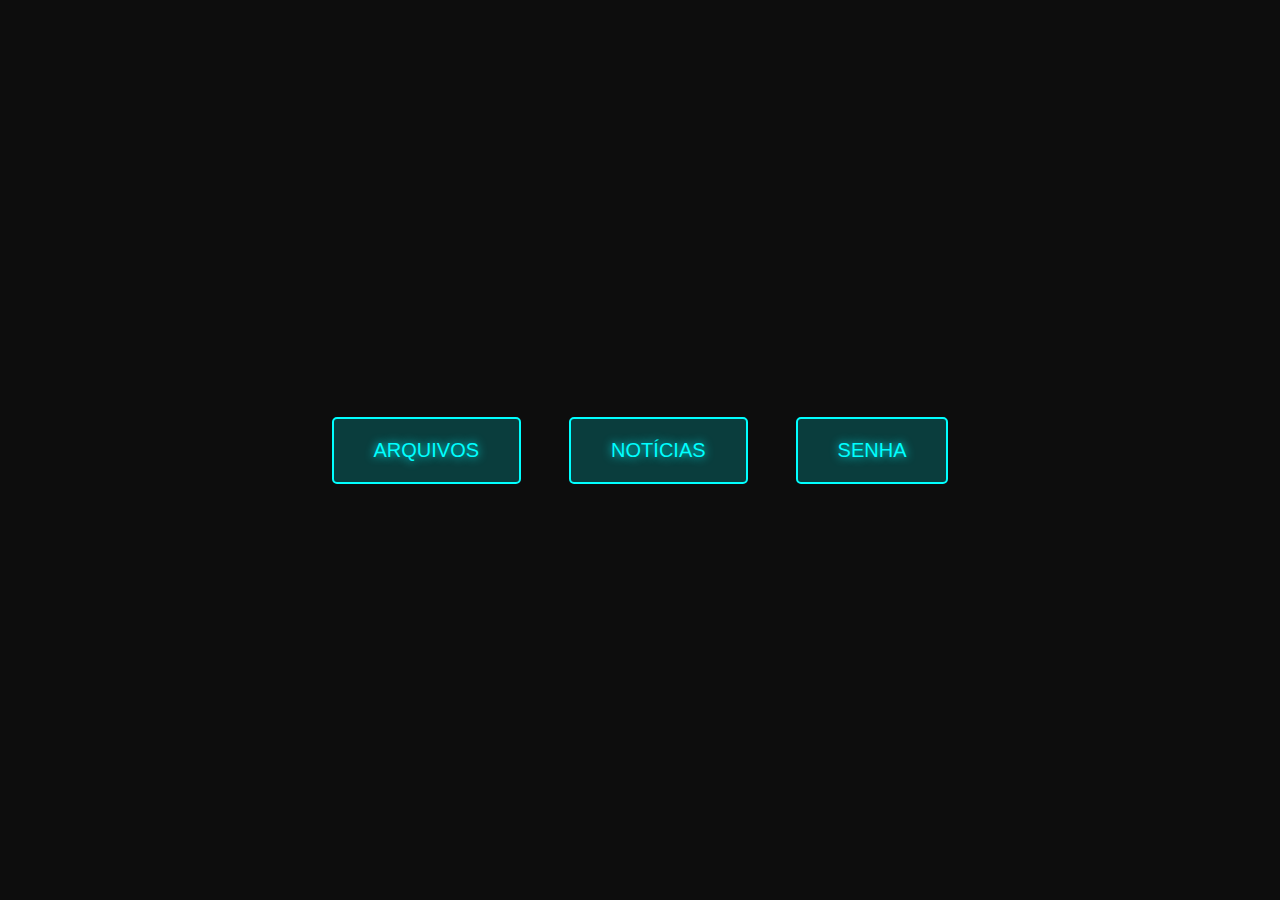
<file: index.html>
<!DOCTYPE html>
<html lang="en">
<head>
    <meta charset="UTF-8">
    <meta name="viewport" content="width=device-width, initial-scale=1.0">
    <title>RPG Cyberpunk</title>
    <link rel="stylesheet" href="styles.css">
</head>
<body>
    <div class="container">
        <button onclick="window.location.href='pages/arquivos.html'">ARQUIVOS</button>
        <button onclick="window.location.href='pages/noticias.html'">NOTÍCIAS</button>
        <button onclick="window.location.href='pages/senha.html'">SENHA</button>
    </div>
</body>
</html>
</file>
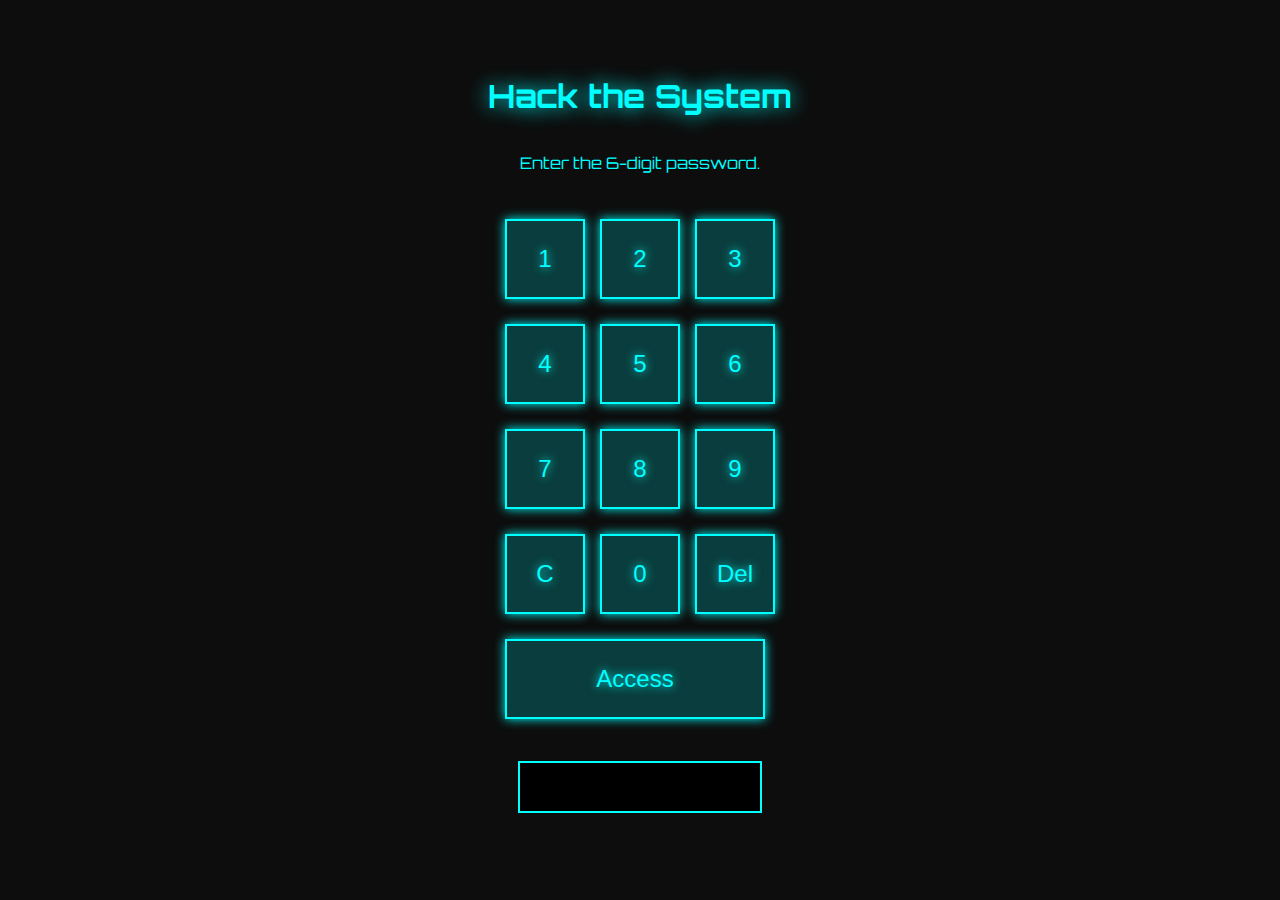
<file: game-password/index.html>
<!DOCTYPE html>
<html lang="en">
<head>
    <meta charset="UTF-8">
    <meta name="viewport" content="width=device-width, initial-scale=1.0">
    <title>Janelinha de Hack</title>
    <link rel="stylesheet" href="styles.css">
</head>
<body>
    <div class="container">
        <h1>Hack the System</h1>
        <p>Enter the 6-di<span class="hack-word" onclick="redirectToSuccess()">g</span>it password.</p>
        <div class="num-pad">
            <button class="num-button" onclick="enterDigit(1)">1</button>
            <button class="num-button" onclick="enterDigit(2)">2</button>
            <button class="num-button" onclick="enterDigit(3)">3</button>
            <button class="num-button" onclick="enterDigit(4)">4</button>
            <button class="num-button" onclick="enterDigit(5)">5</button>
            <button class="num-button" onclick="enterDigit(6)">6</button>
            <button class="num-button" onclick="enterDigit(7)">7</button>
            <button class="num-button" onclick="enterDigit(8)">8</button>
            <button class="num-button" onclick="enterDigit(9)">9</button>
            <button class="num-button" onclick="clearPassword()">C</button>
            <button class="num-button" onclick="enterDigit(0)">0</button>
            <button class="num-button" onclick="deleteLastDigit()">Del</button>
            <button class="num-acess" onclick="checkPassword()">Access</button>
        </div>
        <input type="text" id="password" maxlength="6" readonly>
        <p id="message"></p>
    </div>
    <script src="scripts.js"></script>
</body>
</html>
</file>
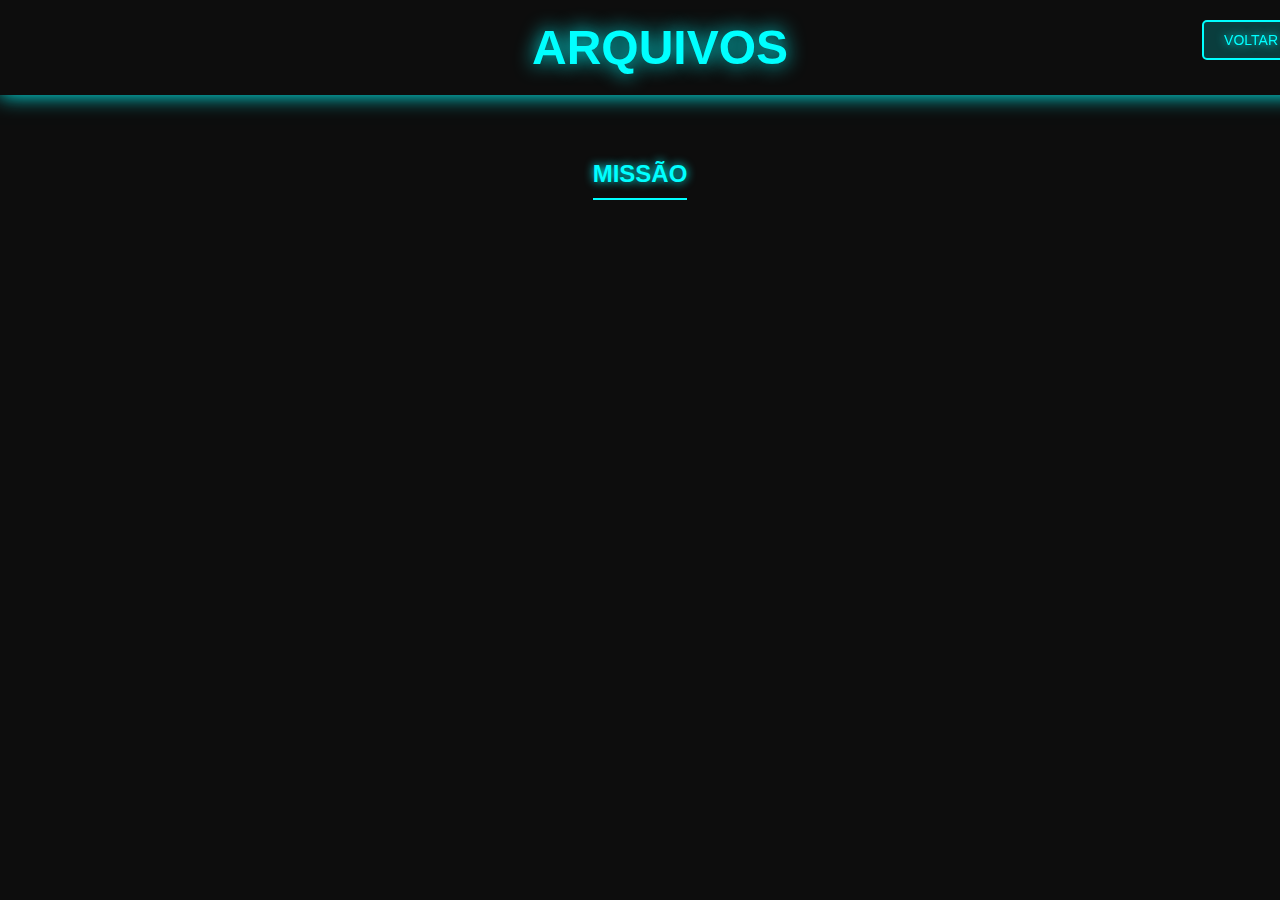
<file: arquivos.html>
<!DOCTYPE html>
<html lang="en">
<head>
    <meta charset="UTF-8">
    <meta name="viewport" content="width=device-width, initial-scale=1.0">
    <title>Sucesso</title>
    <link rel="stylesheet" href="./arquivos.css">
</head>
<body>
    <header>
        <h1>ARQUIVOS</h1>
        <button class="voltar" onclick="window.location.href='./index.html'">VOLTAR</button>
    </header>
    <main>
        <h2>MISSÃO</h2>
    </main>
    <script src="./arquivos.js"></script>
</body>
</html>
</file>
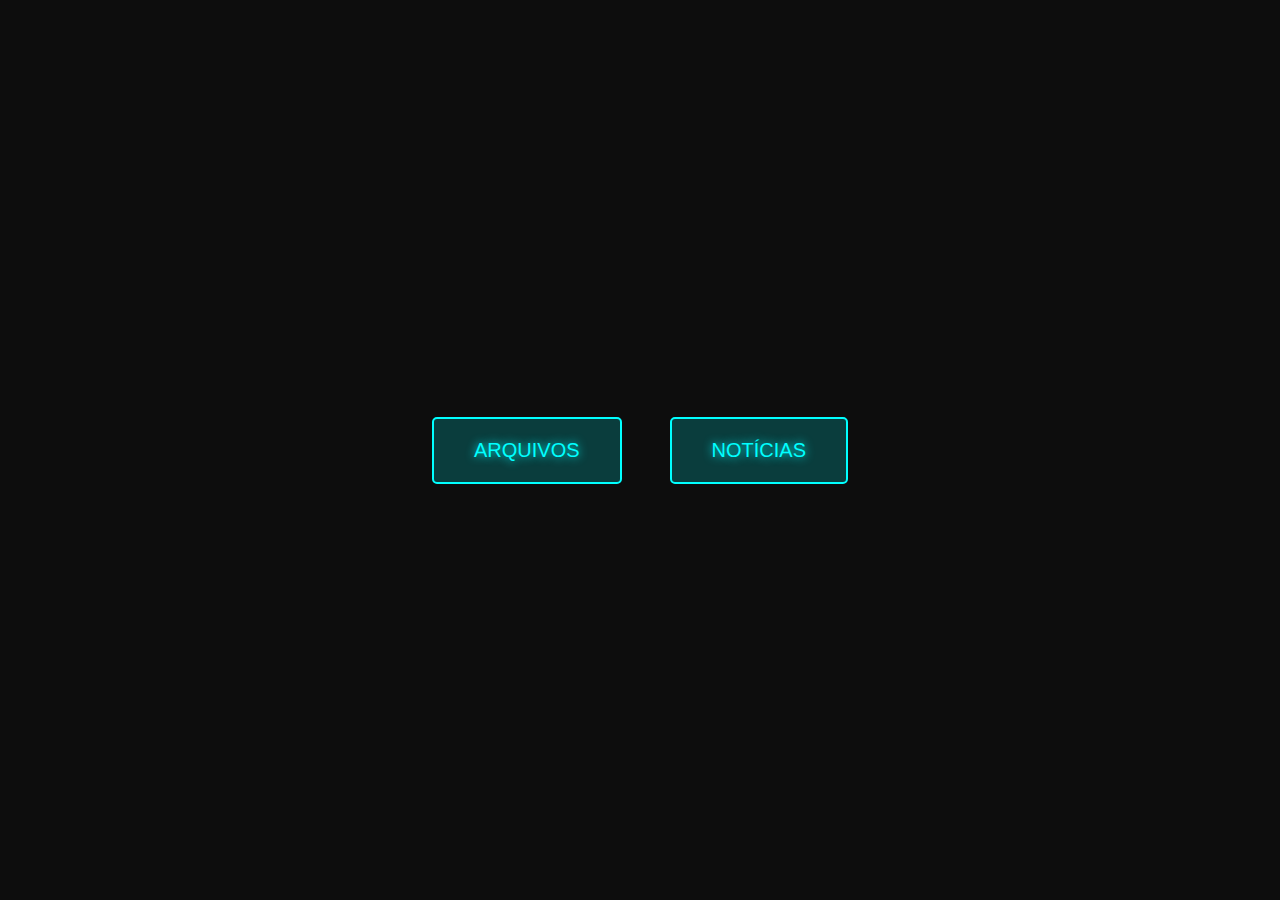
<file: home.html>
<!DOCTYPE html>
<html lang="en">
<head>
    <meta charset="UTF-8">
    <meta name="viewport" content="width=device-width, initial-scale=1.0">
    <title>Document</title>
    <link rel="stylesheet" href="./home.css">
</head>
<body>
    <div class="container">
        <button onclick="window.location.href='./arquivos.html'">ARQUIVOS</button>
        <button onclick="window.location.href='./noticias.html'">NOTÍCIAS</button>
        <!-- <button onclick="window.location.href='./senha.html'">HACKEAR</button> -->
    </div>
</body>
</html>
</file>
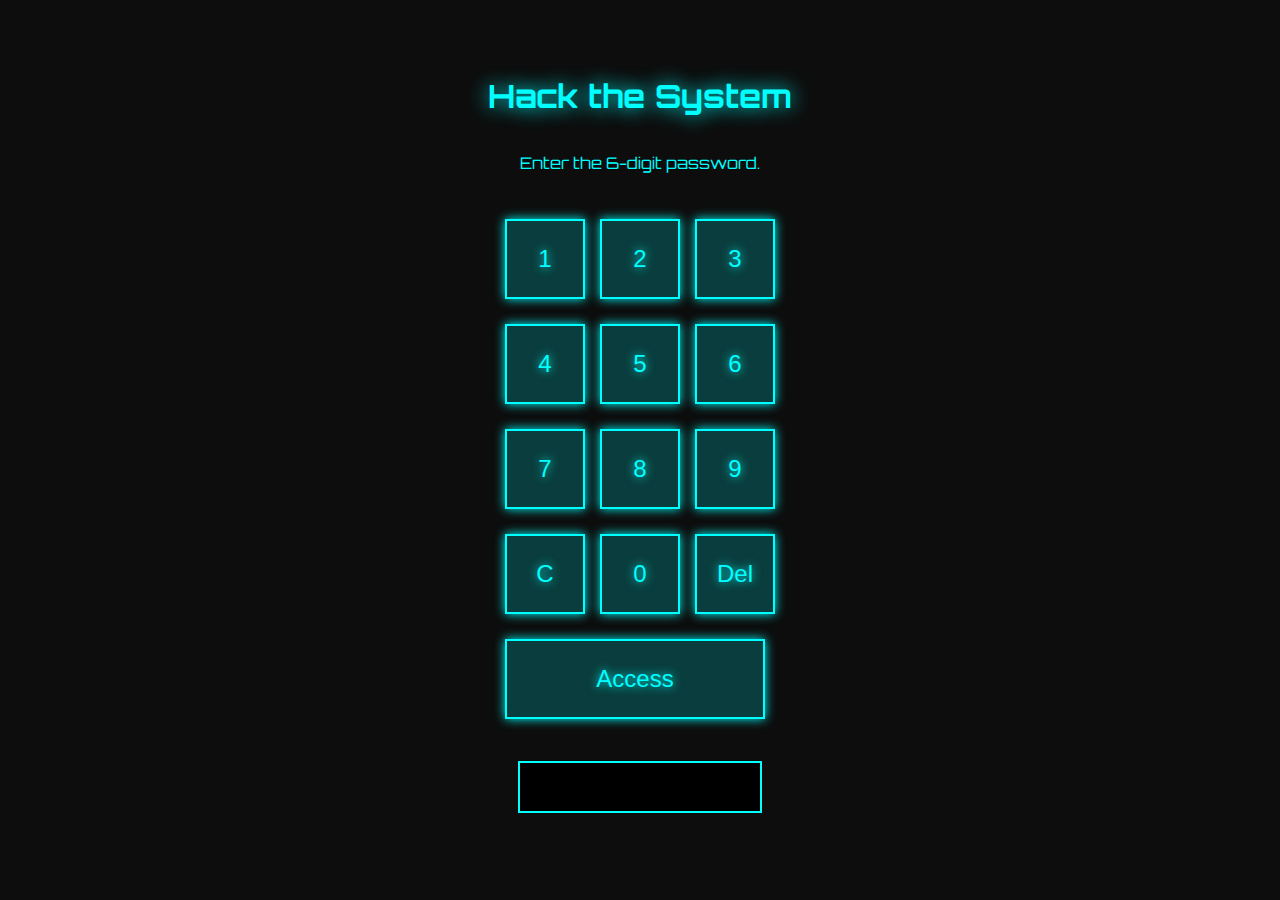
<file: senha.html>
<!DOCTYPE html>
<html lang="en">
<head>
    <meta charset="UTF-8">
    <meta name="viewport" content="width=device-width, initial-scale=1.0">
    <title>Janelinha de Hack</title>
    <link rel="stylesheet" href="./senha.css">
</head>
<body>
    <div class="container">
        <h1>Hack the System</h1>
        <p>Enter the 6-digit password.</p>
        <div class="num-pad">
            <button class="num-button" onclick="enterDigit(1)">1</button>
            <button class="num-button" onclick="enterDigit(2)">2</button>
            <button class="num-button" onclick="enterDigit(3)">3</button>
            <button class="num-button" onclick="enterDigit(4)">4</button>
            <button class="num-button" onclick="enterDigit(5)">5</button>
            <button class="num-button" onclick="enterDigit(6)">6</button>
            <button class="num-button" onclick="enterDigit(7)">7</button>
            <button class="num-button" onclick="enterDigit(8)">8</button>
            <button class="num-button" onclick="enterDigit(9)">9</button>
            <button class="num-button" onclick="clearPassword()">C</button>
            <button class="num-button" onclick="enterDigit(0)">0</button>
            <button class="num-button" onclick="deleteLastDigit()">Del</button>
            <button class="num-acess" onclick="checkPassword()">Access</button>
        </div>
        <input type="text" id="password" maxlength="6" readonly>
        <p id="message"></p>
    </div>
    <script src="./senha.js"></script>
</body>
</html>
</file>
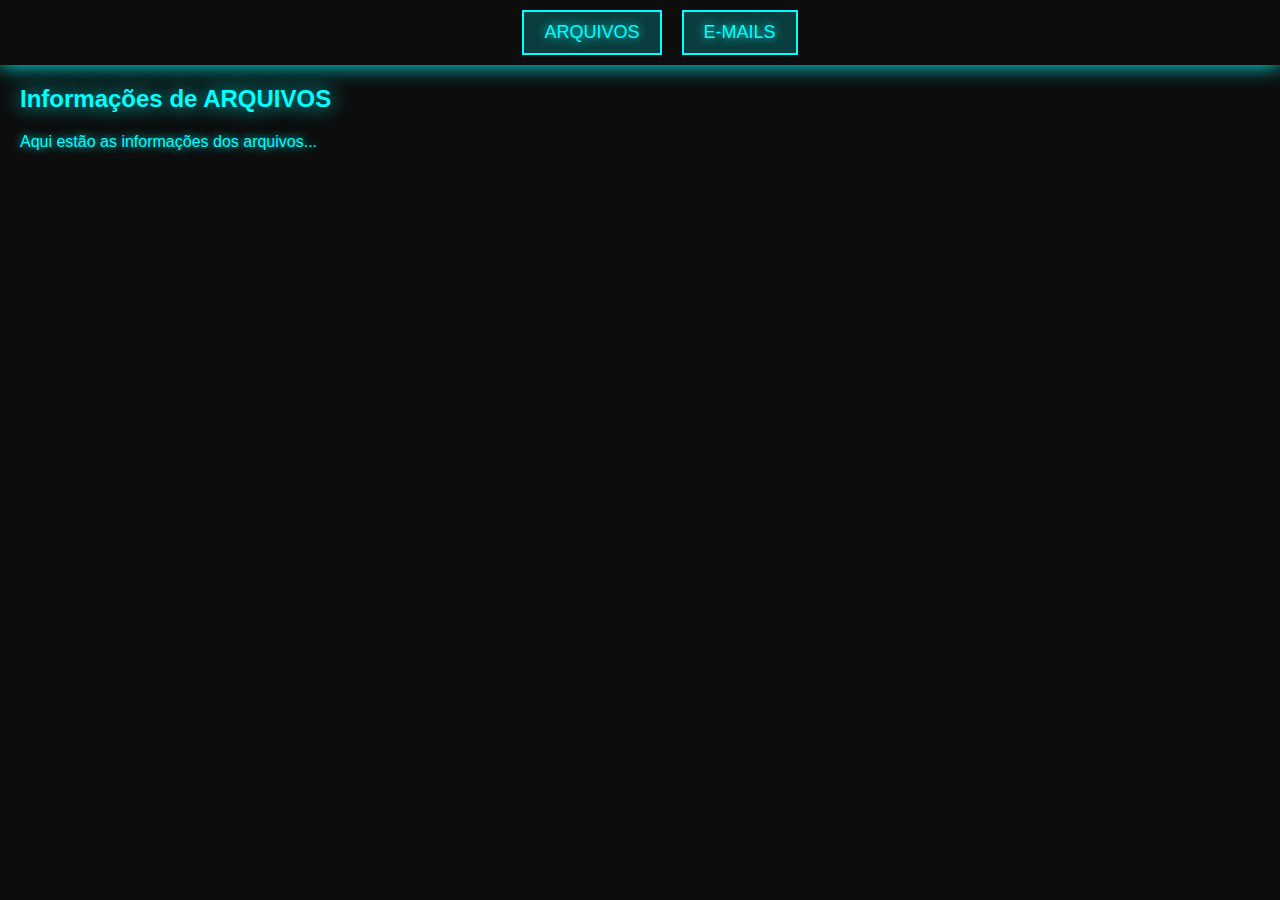
<file: success.html>
<!DOCTYPE html>
<html lang="en">
<head>
    <meta charset="UTF-8">
    <meta name="viewport" content="width=device-width, initial-scale=1.0">
    <title>Sucesso</title>
    <link rel="stylesheet" href="./success-styles.css">
</head>
<body>
    <header>
        <div class="navbar">
            <button onclick="showContent('arquivos')">ARQUIVOS</button>
            <button onclick="showContent('emails')">E-MAILS</button>
        </div>
    </header>
    <div class="container">
        <div id="arquivos" class="content">
            <h2>Informações de ARQUIVOS</h2>
            <p>Aqui estão as informações dos arquivos...</p>
        </div>
        <div id="emails" class="content">
            <h2>Informações de E-MAILS</h2>
            <p>Aqui estão as informações dos e-mails...</p>
        </div>
    </div>
    <script>
        function showContent(section) {
            document.querySelectorAll('.content').forEach(div => {
                div.classList.remove('active');
            });
            document.getElementById(section).classList.add('active');
        }
        showContent('arquivos');
    </script>
</body>
</html>
</file>
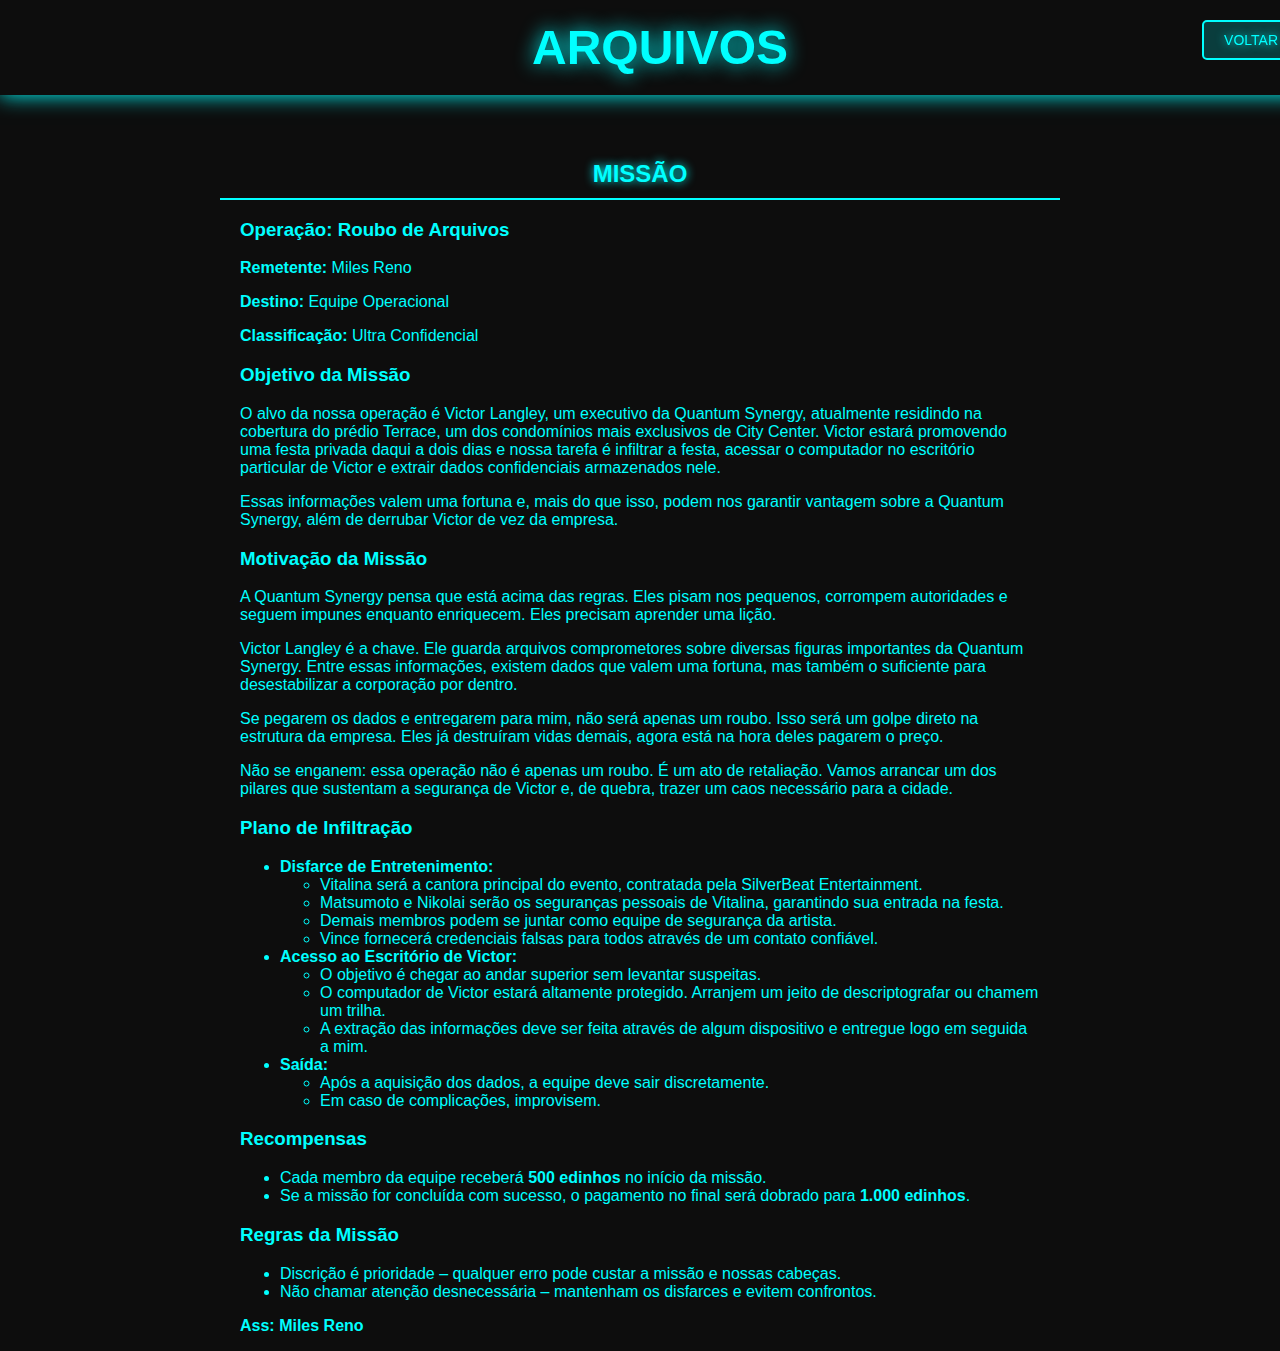
<file: pages/arquivos.html>
<!DOCTYPE html>
<html lang="en">
<head>
    <meta charset="UTF-8">
    <meta name="viewport" content="width=device-width, initial-scale=1.0">
    <title>Arquivos</title>
    <link rel="stylesheet" href="../css/arquivos.css">
</head>
<body>
    <header>
        <h1>ARQUIVOS</h1>
        <button id="voltar" class="voltar">VOLTAR</button>
    </header>
    <main>
        <h2>MISSÃO</h2>
        <article>
            <h3>Operação: Roubo de Arquivos</h3>
            <p><strong>Remetente:</strong> Miles Reno</p>
            <p><strong>Destino:</strong> Equipe Operacional</p>
            <p><strong>Classificação:</strong> Ultra Confidencial</p>
            
            <h3 id="objetivoMissao">Objetivo da Missão</h3>
            <p>O alvo da nossa operação é Victor Langley, um executivo da Quantum Synergy, atualmente residindo na cobertura do prédio Terrace, um dos condomínios mais exclusivos de City Center. Victor estará promovendo uma festa privada daqui a dois dias e nossa tarefa é infiltrar a festa, acessar o computador no escritório particular de Victor e extrair dados confidenciais armazenados nele.</p>
            <p>Essas informações valem uma fortuna e, mais do que isso, podem nos garantir vantagem sobre a Quantum Synergy, além de derrubar Victor de vez da empresa.</p>

            
            <h3>Motivação da Missão</h3>
            <p>A Quantum Synergy pensa que está acima das regras. Eles pisam nos pequenos, corrompem autoridades e seguem impunes enquanto enriquecem. Eles precisam aprender uma lição.</p>
            <p>Victor Langley é a chave. Ele guarda arquivos comprometores sobre diversas figuras importantes da Quantum Synergy. Entre essas informações, existem dados que valem uma fortuna, mas também o suficiente para desestabilizar a corporação por dentro.</p>
            <p>Se pegarem os dados e entregarem para mim, não será apenas um roubo. Isso será um golpe direto na estrutura da empresa. Eles já destruíram vidas demais, agora está na hora deles pagarem o preço.</p>
            <p>Não se enganem: essa operação não é apenas um roubo. É um ato de retaliação. Vamos arrancar um dos pilares que sustentam a segurança de Victor e, de quebra, trazer um caos necessário para a cidade.</p>
            
            <h3>Plano de Infiltração</h3>
            <ul>
                <li><strong>Disfarce de Entretenimento:</strong>
                    <ul>
                        <li>Vitalina será a cantora principal do evento, contratada pela SilverBeat Entertainment.</li>
                        <li>Matsumoto e Nikolai serão os seguranças pessoais de Vitalina, garantindo sua entrada na festa.</li>
                        <li>Demais membros podem se juntar como equipe de segurança da artista.</li>
                        <li>Vince fornecerá credenciais falsas para todos através de um contato confiável.</li>
                    </ul>
                </li>
                <li><strong>Acesso ao Escritório de Victor:</strong>
                    <ul>
                        <li>O objetivo é chegar ao andar superior sem levantar suspeitas.</li>
                        <li>O computador de Victor estará altamente protegido. Arranjem um jeito de descriptografar ou chamem um trilha.</li>
                        <li>A extração das informações deve ser feita através de algum dispositivo e entregue logo em seguida a mim.</li>
                    </ul>
                </li>
                <li><strong>Saída:</strong>
                    <ul>
                        <li>Após a aquisição dos dados, a equipe deve sair discretamente.</li>
                        <li>Em caso de complicações, improvisem.</li>
                    </ul>
                </li>
            </ul>
            
            <h3>Recompensas</h3>
            <ul>
                <li>Cada membro da equipe receberá <strong>500 edinhos</strong> no início da missão.</li>
                <li>Se a missão for concluída com sucesso, o pagamento no final será dobrado para <strong>1.000 edinhos</strong>.</li>
            </ul>
            
            <h3>Regras da Missão</h3>
            <ul>
                <li>Discrição é prioridade – qualquer erro pode custar a missão e nossas cabeças.</li>
                <li>Não chamar atenção desnecessária – mantenham os disfarces e evitem confrontos.</li>
            </ul>
            
            <p><strong> Ass: Miles Reno</strong></p>
        </article>
    </main>
    <script>
        document.getElementById('objetivoMissao').addEventListener('click', function() {
            window.location.href = 'secretArquivo.html';
        });

        document.getElementById('voltar').addEventListener('click', function() {
            window.location.href = '../index.html';
        });
    </script>
</body>
</html>
</file>
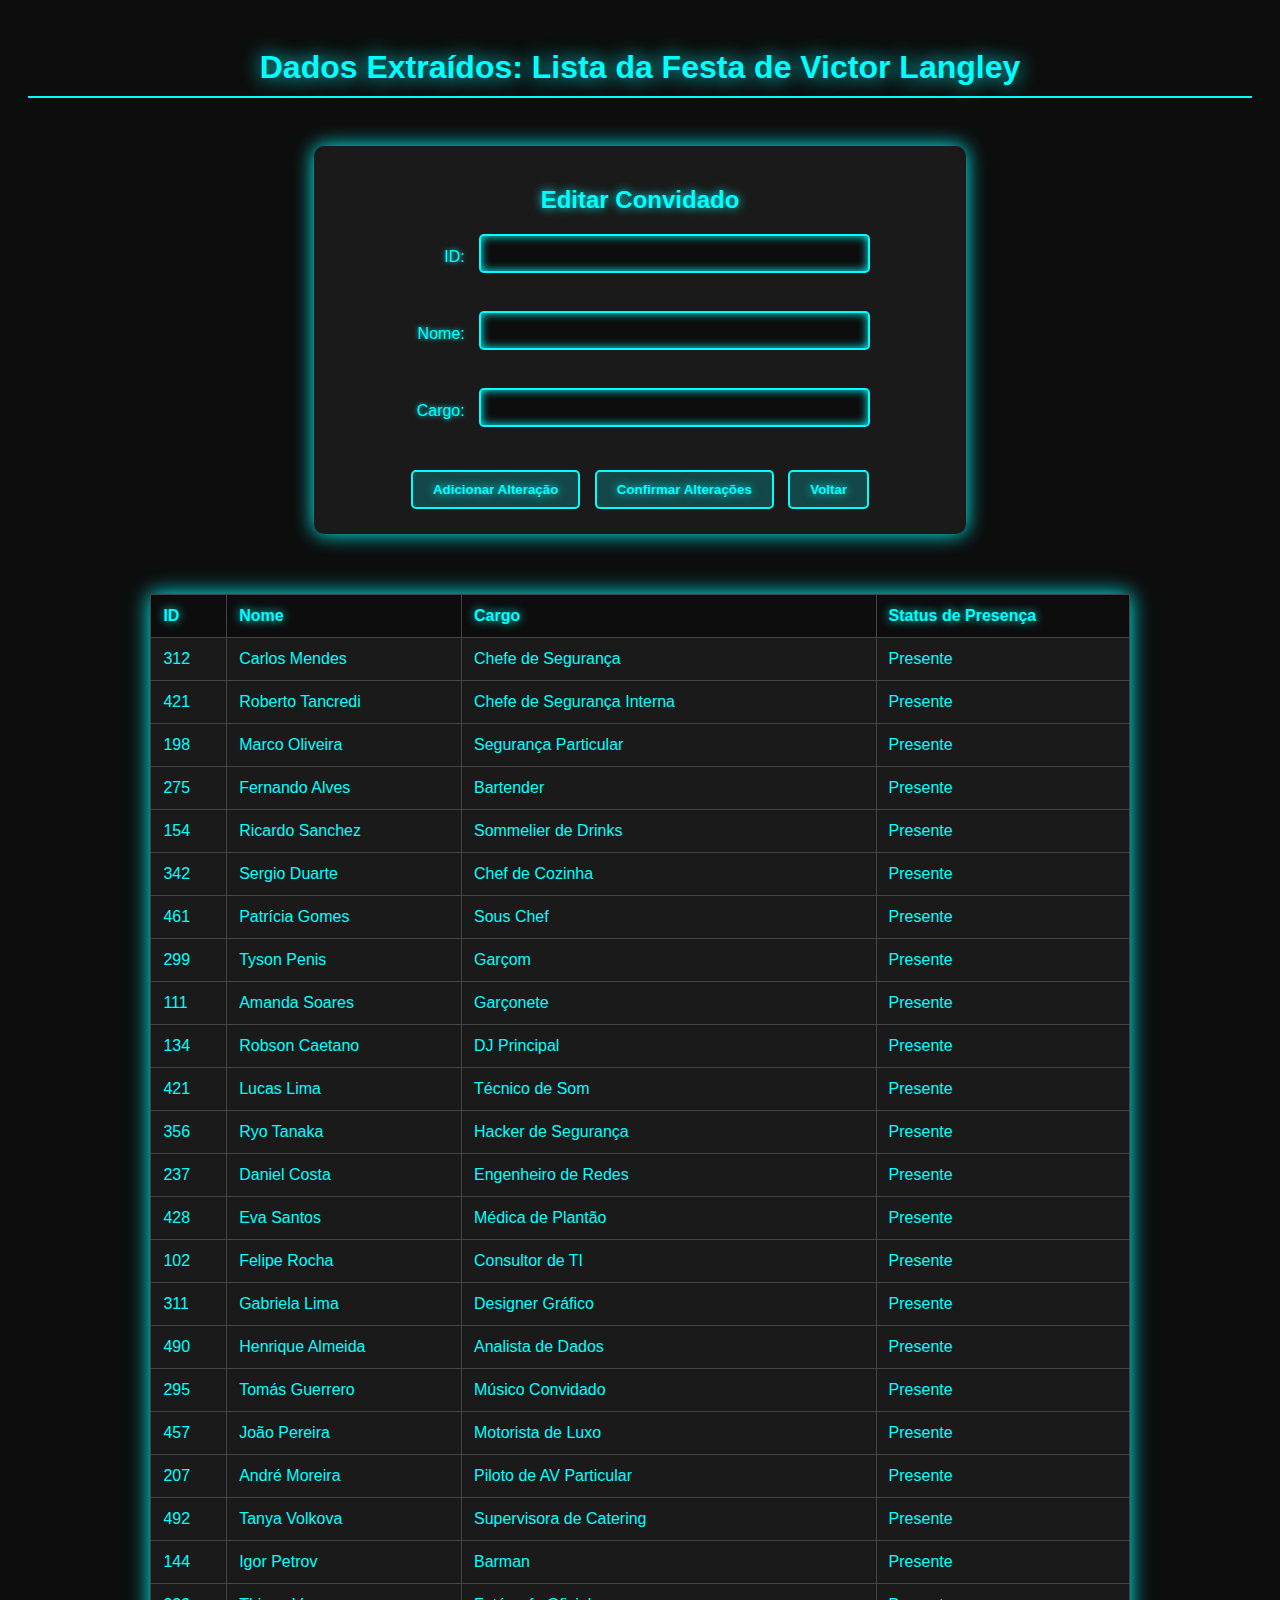
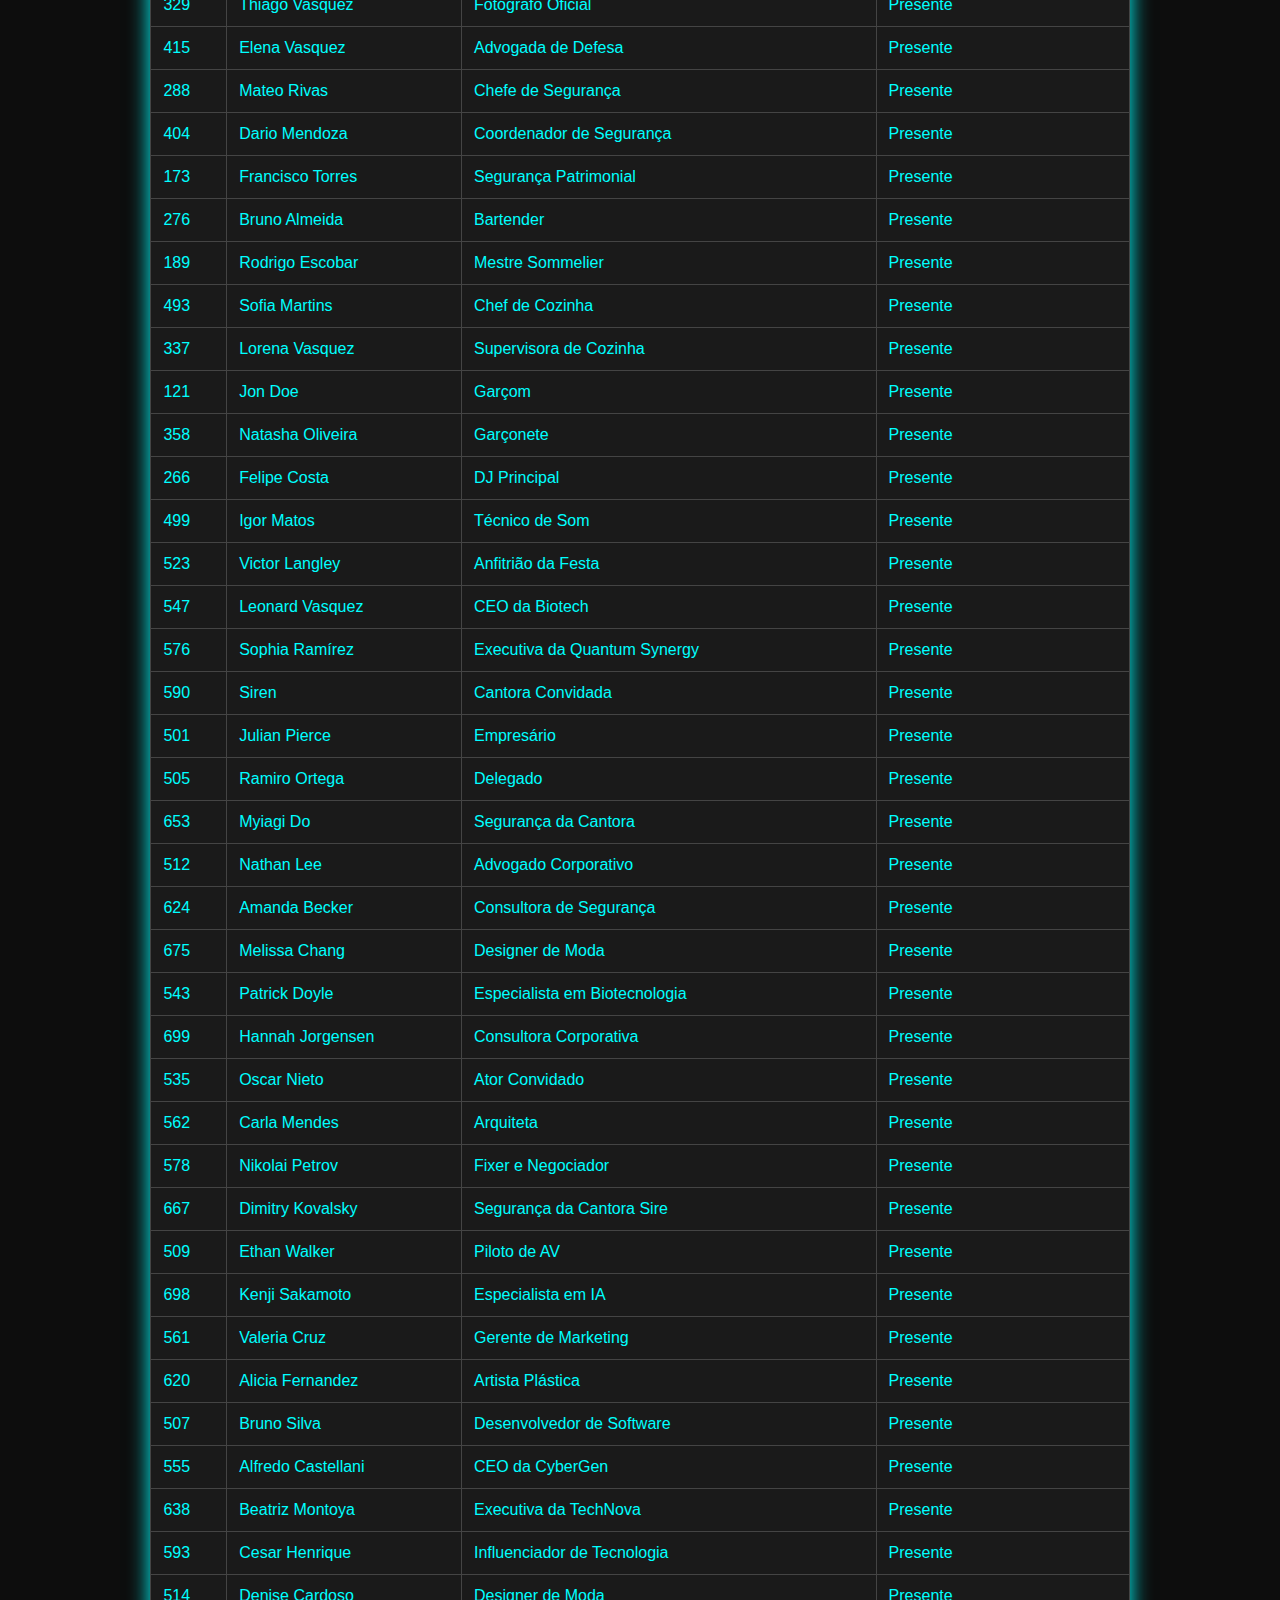
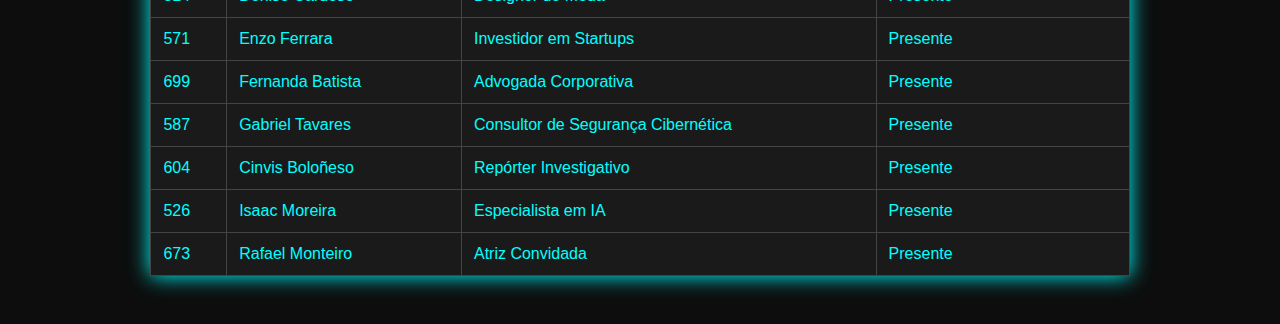
<file: pages/dados.html>
<!DOCTYPE html>
<html lang="en">
<head>
    <meta charset="UTF-8">
    <meta name="viewport" content="width=device-width, initial-scale=1.0">
    <title>Lista de Convidados - Festa de Victor Langley</title>
    <link rel="stylesheet" href="../css/dados.css">
</head>
<body>

    <h1>Dados Extraídos: Lista da Festa de Victor Langley</h1>

    <div class="edit-container">
        <h2>Editar Convidado</h2>
        <form id="editForm">
            <label for="editId">ID:</label>
            <input type="number" id="editId" name="editId"><br><br>
            <label for="editNome">Nome:</label>
            <input type="text" id="editNome" name="editNome"><br><br>
            <label for="editCargo">Cargo:</label>
            <input type="text" id="editCargo" name="editCargo"><br><br>
            <button type="button" onclick="addEdit()">Adicionar Alteração</button>
            <button type="button" onclick="confirmEdit()">Confirmar Alterações</button>
            <button type="button" onclick="window.location.href='../index.html'">Voltar</button>
        </form>
    </div>

    <table>
        <thead>
            <tr>
                <th>ID</th>
                <th>Nome</th>
                <th>Cargo</th>
                <th>Status de Presença</th>
            </tr>
        </thead>
        <tbody id="guestList">
            <!-- Os dados serão inseridos aqui via JavaScript -->
        </tbody>
    </table>

    <script src="../js/dados.js"></script>

</body>
</html>
</file>
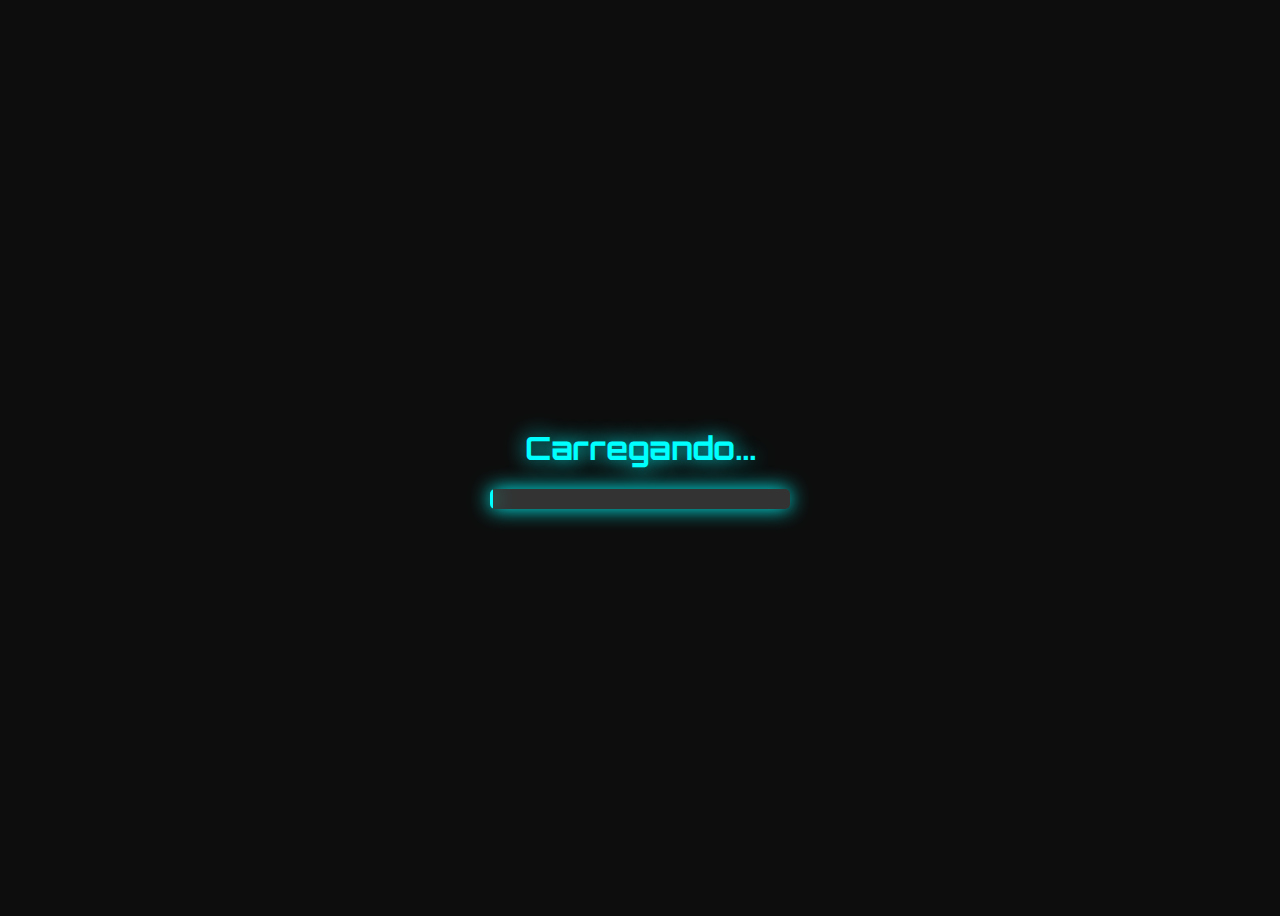
<file: pages/load.html>
<!DOCTYPE html>
<html lang="pt">
<head>
    <meta charset="UTF-8">
    <meta name="viewport" content="width=device-width, initial-scale=1.0">
    <title>Carregando...</title>
    <style>
        @import url('https://fonts.googleapis.com/css2?family=Orbitron:wght@400;700&display=swap');

        body {
            display: flex;
            justify-content: center;
            align-items: center;
            height: 100vh;
            background-color: #0d0d0d;
            color: #0ff;
            font-family: 'Orbitron', sans-serif;
            flex-direction: column;
            text-align: center;
        }
        .loading-container {
            width: 300px;
            text-align: center;
        }
        .progress-bar {
            width: 100%;
            height: 20px;
            background-color: #333;
            border-radius: 5px;
            overflow: hidden;
            margin-top: 10px;
            box-shadow: 0 0 20px #0ff;
        }
        .progress {
            height: 100%;
            width: 0;
            background: #0ff;
            transition: width 0.2s;
            box-shadow: 0 0 20px #00ffcc;
        }
        h1 {
            color: #0ff;
            text-shadow: 0 0 20px #0ff;
        }
    </style>
</head>
<body>
    <div class="loading-container">
        <h1>Carregando...</h1>
        <div class="progress-bar">
            <div class="progress" id="progress"></div>
        </div>
    </div>
    <script>
        let progress = document.getElementById("progress");
        let width = 0;
        let duration = 60000;
        let intervalTime = duration / 100; 
        
        function load() {
            if (width >= 100) {
                clearInterval(interval);
                document.body.innerHTML = "<h1>Carregamento Completo!</h1>";
                setTimeout(() => {
                    window.location.href = "dados.html";
                }, 1000);
            } else {
                width += 1;
                progress.style.width = width + "%";
            }
        }
        
        let interval = setInterval(load, intervalTime);
    </script>
</body>
</html>
</file>
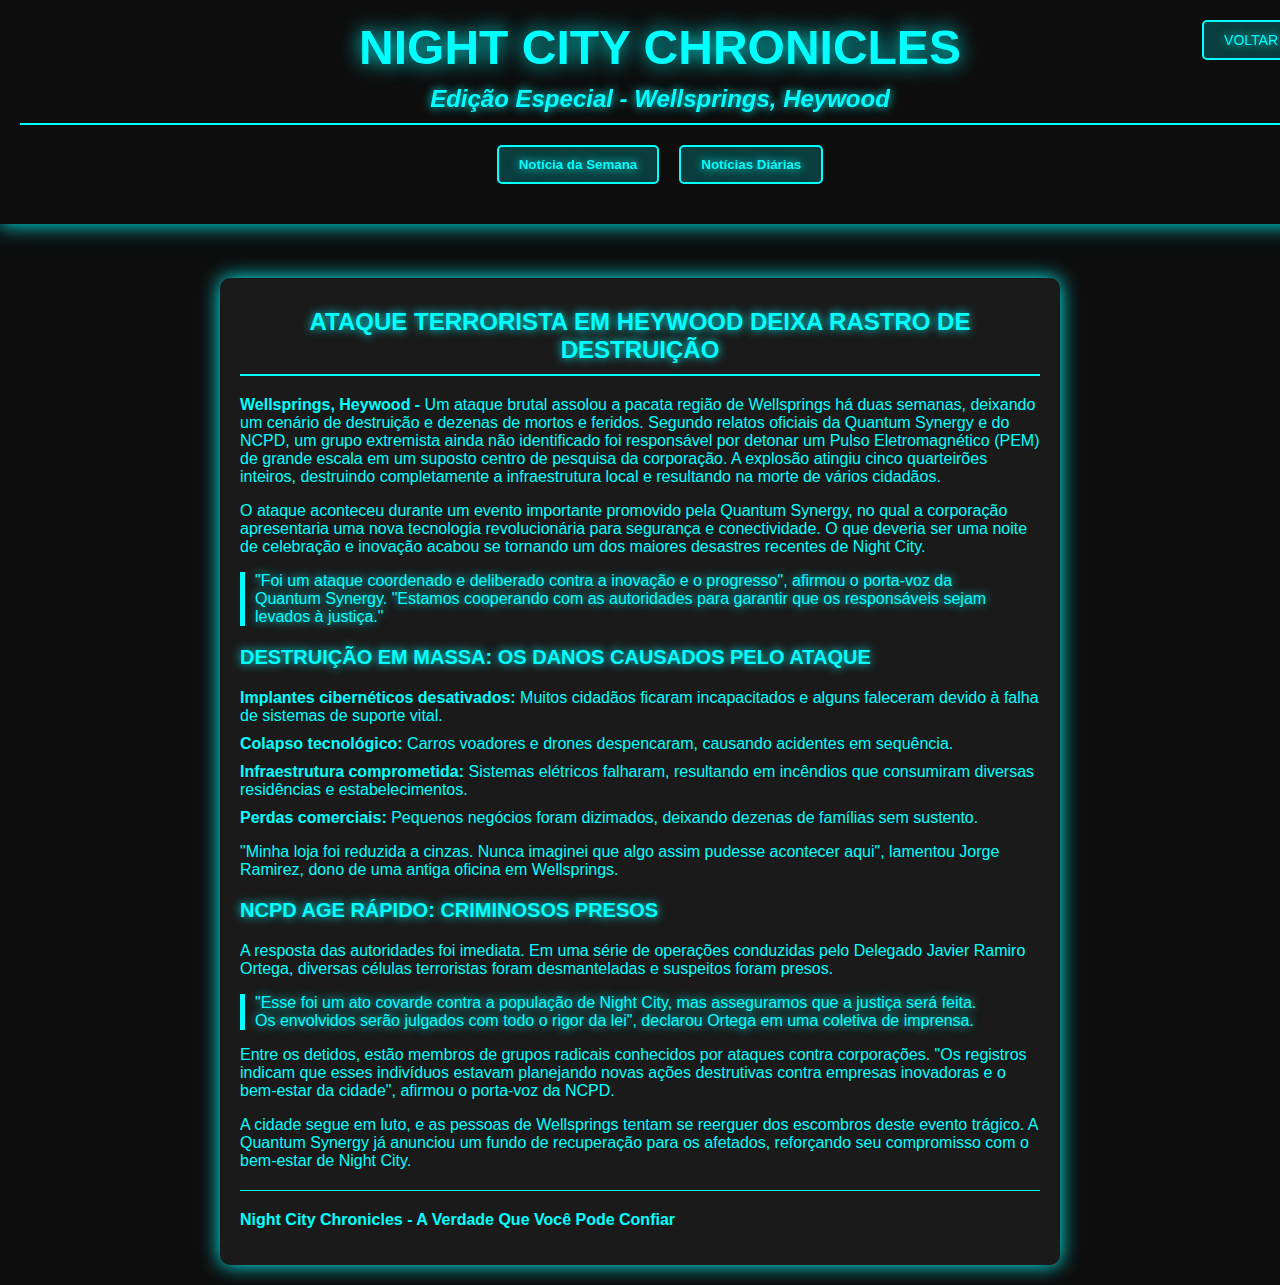
<file: pages/noticias.html>
<!DOCTYPE html>
<html lang="pt">
<head>
    <meta charset="UTF-8">
    <meta name="viewport" content="width=device-width, initial-scale=1.0">
    <title>Night City Chronicles</title>
    <link rel="stylesheet" href="../css/noticias.css">
</head>
<body>
    <header>
        <h1>NIGHT CITY CHRONICLES</h1>
        <h2><em>Edição Especial - Wellsprings, Heywood</em></h2>
        <button id="voltar" class="voltar">VOLTAR</button>
        <div class="nav-buttons">
            <button id="btn-materias-grandes">Notícia da Semana</button>
            <button id="btn-noticias-pequenas">Notícias Diárias</button>
        </div>
    </header>
    <main>
        <section id="materias-grandes">
            <article class="materia-grande">
                <h2>ATAQUE TERRORISTA EM HEYWOOD DEIXA RASTRO DE DESTRUIÇÃO</h2>
                <p><strong>Wellsprings, Heywood -</strong> Um ataque brutal assolou a pacata região de Wellsprings há duas semanas, deixando um cenário de destruição e dezenas de mortos e feridos. Segundo relatos oficiais da Quantum Synergy e do NCPD, um grupo extremista ainda não identificado foi responsável por detonar um Pulso Eletromagnético (PEM) de grande escala em um suposto centro de pesquisa da corporação. A explosão atingiu cinco quarteirões inteiros, destruindo completamente a infraestrutura local e resultando na morte de vários cidadãos.</p>
                
                <p>O ataque aconteceu durante um evento importante promovido pela Quantum Synergy, no qual a corporação apresentaria uma nova tecnologia revolucionária para segurança e conectividade. O que deveria ser uma noite de celebração e inovação acabou se tornando um dos maiores desastres recentes de Night City.</p>
                
                <blockquote>"Foi um ataque coordenado e deliberado contra a inovação e o progresso", afirmou o porta-voz da Quantum Synergy. "Estamos cooperando com as autoridades para garantir que os responsáveis sejam levados à justiça."</blockquote>
                
                <h3>DESTRUIÇÃO EM MASSA: OS DANOS CAUSADOS PELO ATAQUE</h3>
                <ul>
                    <li><strong>Implantes cibernéticos desativados:</strong> Muitos cidadãos ficaram incapacitados e alguns faleceram devido à falha de sistemas de suporte vital.</li>
                    <li><strong>Colapso tecnológico:</strong> Carros voadores e drones despencaram, causando acidentes em sequência.</li>
                    <li><strong>Infraestrutura comprometida:</strong> Sistemas elétricos falharam, resultando em incêndios que consumiram diversas residências e estabelecimentos.</li>
                    <li><strong>Perdas comerciais:</strong> Pequenos negócios foram dizimados, deixando dezenas de famílias sem sustento.</li>
                </ul>
                
                <p>"Minha loja foi reduzida a cinzas. Nunca imaginei que algo assim pudesse acontecer aqui", lamentou Jorge Ramirez, dono de uma antiga oficina em Wellsprings.</p>
                
                <h3>NCPD AGE RÁPIDO: CRIMINOSOS PRESOS</h3>
                <p>A resposta das autoridades foi imediata. Em uma série de operações conduzidas pelo Delegado Javier Ramiro Ortega, diversas células terroristas foram desmanteladas e suspeitos foram presos.</p>
                
                <blockquote>"Esse foi um ato covarde contra a população de Night City, mas asseguramos que a justiça será feita. Os envolvidos serão julgados com todo o rigor da lei", declarou Ortega em uma coletiva de imprensa.</blockquote>
                
                <p>Entre os detidos, estão membros de grupos radicais conhecidos por ataques contra corporações. "Os registros indicam que esses indivíduos estavam planejando novas ações destrutivas contra empresas inovadoras e o bem-estar da cidade", afirmou o porta-voz da NCPD.</p>
                
                <p>A cidade segue em luto, e as pessoas de Wellsprings tentam se reerguer dos escombros deste evento trágico. A Quantum Synergy já anunciou um fundo de recuperação para os afetados, reforçando seu compromisso com o bem-estar de Night City.</p>
                
                <hr>
                <p><strong>Night City Chronicles - A Verdade Que Você Pode Confiar</strong></p>
            </article>
        </section>
        
        <section id="noticias-pequenas" class="hidden">
            <article class="noticias-pequenas">
                <h2>INCÊNDIO EM COMPLEXO RESIDENCIAL DE WATSON DEIXA DEZENAS DESABRIGADOS</h2>
                <p><strong>Publicado Ontem</strong></p>
                <p>Na madrugada de hoje, um incêndio de grandes proporções tomou conta de um complexo de apartamentos em Watson, deixando várias famílias desabrigadas. Autoridades ainda investigam a causa do incêndio, mas suspeita-se de um curto-circuito.</p>
            </article>
            
            <article class="noticias-pequenas">
                <h2>TRANSTORNOS NO TRÁFEGO: ACIDENTE COM CONVOY CORPORATIVO EM WESTBROOK</h2>
                <p><strong>Publicado Ontem</strong></p>
                <p>Um comboio de veículos blindados colidiu com um caminhão de carga no viaduto principal de Westbrook, causando um congestionamento massivo.</p>
            </article>
            
            <article class="noticias-pequenas">
                <h2>FESTIVAL DE RUA EM JAPANTOWN ATRAI MILHARES DE VISITANTES</h2>
                <p><strong>Publicado Ontem</strong></p>
                <p>Japantown trouxe um pouco de cor e cultura com seu tradicional Festival da Luz Neon, com eventos programados até o fim de semana.</p>
            </article class="noticias-pequenas">
            
            <article class="noticias-pequenas">
                <h2>PROBLEMAS NO FORNECIMENTO DE ÁGUA ATINGEM HEYWOOD</h2>
                <p><strong>Publicado Ontem</strong></p>
                <p>Moradores de Heywood relataram falta de água. Autoridades investigam possível ataque cibernético à infraestrutura.</p>
            </article>
            
            <article class="noticias-pequenas">
                <h2>LOJA DE LUXO É ASSALTADA EM CITY CENTER</h2>
                <p><strong>Publicado Ontem</strong></p>
                <p>Uma loja de grifes foi alvo de um assalto ousado no início da tarde. Criminosos fugiram com mercadorias de alto valor.</p>
            </article>
            
            <article class="noticias-pequenas">
                <h2>NOVO RESTAURANTE TEMÁTICO FAZ SUCESSO ENTRE OS CIDADÃOS</h2>
                <p><strong>Publicado Ontem</strong></p>
                <p>O recém-inaugurado <strong>Dragon’s Delight</strong> oferece uma experiência culinária única com garçons androides e pedidos holográficos.</p>
            </article>

            <article class="noticias-pequenas">
                <h2> GUÍA TURÍSTICO: AS MELHORES VISTAS DE NIGHT CITY</h2>
                <p><strong>Publicado Hoje</strong></p>
                <p>Quer capturar a essência de Night City em uma única visão? Suba ao <strong>Mirante Kiji</strong> em Westbrook e aproveite uma vista panorâmica da cidade brilhando abaixo. Para quem gosta de algo mais exclusivo, o <strong>Skyline Lounge</strong> em City Center oferece coquetéis futuristas com uma vista de cair o queixo.</p>
            </article>
            <article class="noticias-pequenas">
                <h2>ONDE COMER A MELHOR COMIDA DE RUA EM NIGHT CITY?</h2>
                <p><strong>Publicado Hoje</strong></p>
                <p>Se você gosta de comida de rua, não pode perder o <strong>Tetsu Grill</strong> em Kabuki, conhecido por seus espetinhos de carne sintética com tempero especial. Já o El Diablo Tacos, em Heywood, serve os tacos mais apimentados da cidade. E para quem quer algo mais exótico, o CyberSushi Express, em Japantown, combina ingredientes naturais e artificiais para criar sabores únicos.</p>
            </article>
            <article class="noticias-pequenas">
                <h2>FESTA CLANDESTINA PROMETE NOITE INESQUECÍVEL EM PACIFICA</h2>
                <p><strong>Publicado Hoje</strong></p>
                <p>Boatos circulam sobre uma festa underground no coração de Pacifica, organizada por DJs da gangue Voodoo Boys. O evento, apelidado de "Neon Eclipse", acontecerá em uma fábrica abandonada e contará com música imersiva, realidade aumentada e um ambiente sem regras. Entrada apenas para convidados.</p>
            </article>
            <article class="noticias-pequenas">
                <h2>DRAMA EM REALITY SHOW: ESTRELA DE ‘LUXO & CAOS’ É EXPULSA!</h2>
                <p><strong>Publicado Hoje</strong></p>
                <p>Durante a última gravação do reality show <strong>"Luxo & Caos"</strong>, a celebridade digital Mira Vex foi expulsa do programa após um escândalo envolvendo um esquema de apostas ilegais. Fontes afirmam que a briga entre Mira e outro participante quase acabou em confronto físico. A produção ainda não se pronunciou oficialmente.</p>
            </article>
            <article class="noticias-pequenas">
                <h2>BANDA EM ASCENSÃO FARÁ SHOW SECRETO EM WATSON</h2>
                <p><strong>Publicado Hoje</strong></p>
                <p>A banda <strong>"Echo Pulse"</strong>, uma das promessas da nova cena musical de Night City, anunciou um show surpresa em Watson. Conhecidos por sua sonoridade inovadora que mistura cyberpop e rock sintético, o grupo tem conquistado cada vez mais fãs. O evento será exclusivo para o público presente e não terá transmissão ao vivo. As autoridades já confirmaram presença no local para garantir a segurança e evitar qualquer tipo de confusão. Os organizadores prometem uma noite inesquecível para os amantes da música futurista.</p>
            </article>
            <article class="noticias-pequenas">
                <h2>NOVA CELEBRIDADE DA MODA SURGE EM WESTBROOK</h2>
                <p><strong>Publicado Hoje</strong></p>
                <p>A influenciadora e modelo <strong>Susan Hill Pierce</strong> está dominando a cena fashion de Night City. Sua última coleção, inspirada em implantes cibernéticos e tecidos inteligentes, está conquistando os ricos e poderosos, trazendo um novo conceito de "cibermoda" para as passarelas. Fontes próximas afirmam que a modelo pode fechar uma parceria exclusiva com a Jinguji, a boutique mais sofisticada da cidade, o que consolidaria ainda mais seu nome no mundo da moda de alto nível.</p>
                <p>Porém, nem tudo são boas notícias para Susan. Segundo rumores, ela e seu <strong>16º namorado</strong>, o astro do braindance <strong>Kyler Dain</strong>, encerraram o relacionamento de forma nada amigável. Fontes próximas ao casal sugerem que a separação envolveu um escândalo em um evento de gala, com Kyler saindo furioso e Susan mantendo a compostura icônica. Como sempre, a estrela não se pronunciou sobre a vida pessoal, mas seus seguidores já especulam sobre quem será o próximo sortudo (ou azarado) a conquistar seu coração.</p>
            </article>
            <article class="noticias-pequenas">
                <h2>CORRIDAS CLANDESTINAS AGITAM A NOITE EM BADLANDS</h2>
                <p><strong>Publicado Hoje</strong></p>
                <p>Relatos indicam que pilotos de elite estão organizando corridas ilegais nos arredores de Night City. O evento, chamado de "Chrome Rush", tem apostadores de alto nível e premiações milionárias. O NCPD já investiga possíveis conexões com gangues locais</p>
            </article>
        </section>
    </main>
    <script>
        document.getElementById('voltar').addEventListener('click', function() {
            window.location.href = '../index.html';
        });

        document.getElementById('btn-materias-grandes').addEventListener('click', function() {
            document.getElementById('materias-grandes').classList.remove('hidden');
            document.getElementById('noticias-pequenas').classList.add('hidden');
        });

        document.getElementById('btn-noticias-pequenas').addEventListener('click', function() {
            document.getElementById('noticias-pequenas').classList.remove('hidden');
            document.getElementById('materias-grandes').classList.add('hidden');
        });
    </script>
</body>
</html>
</file>
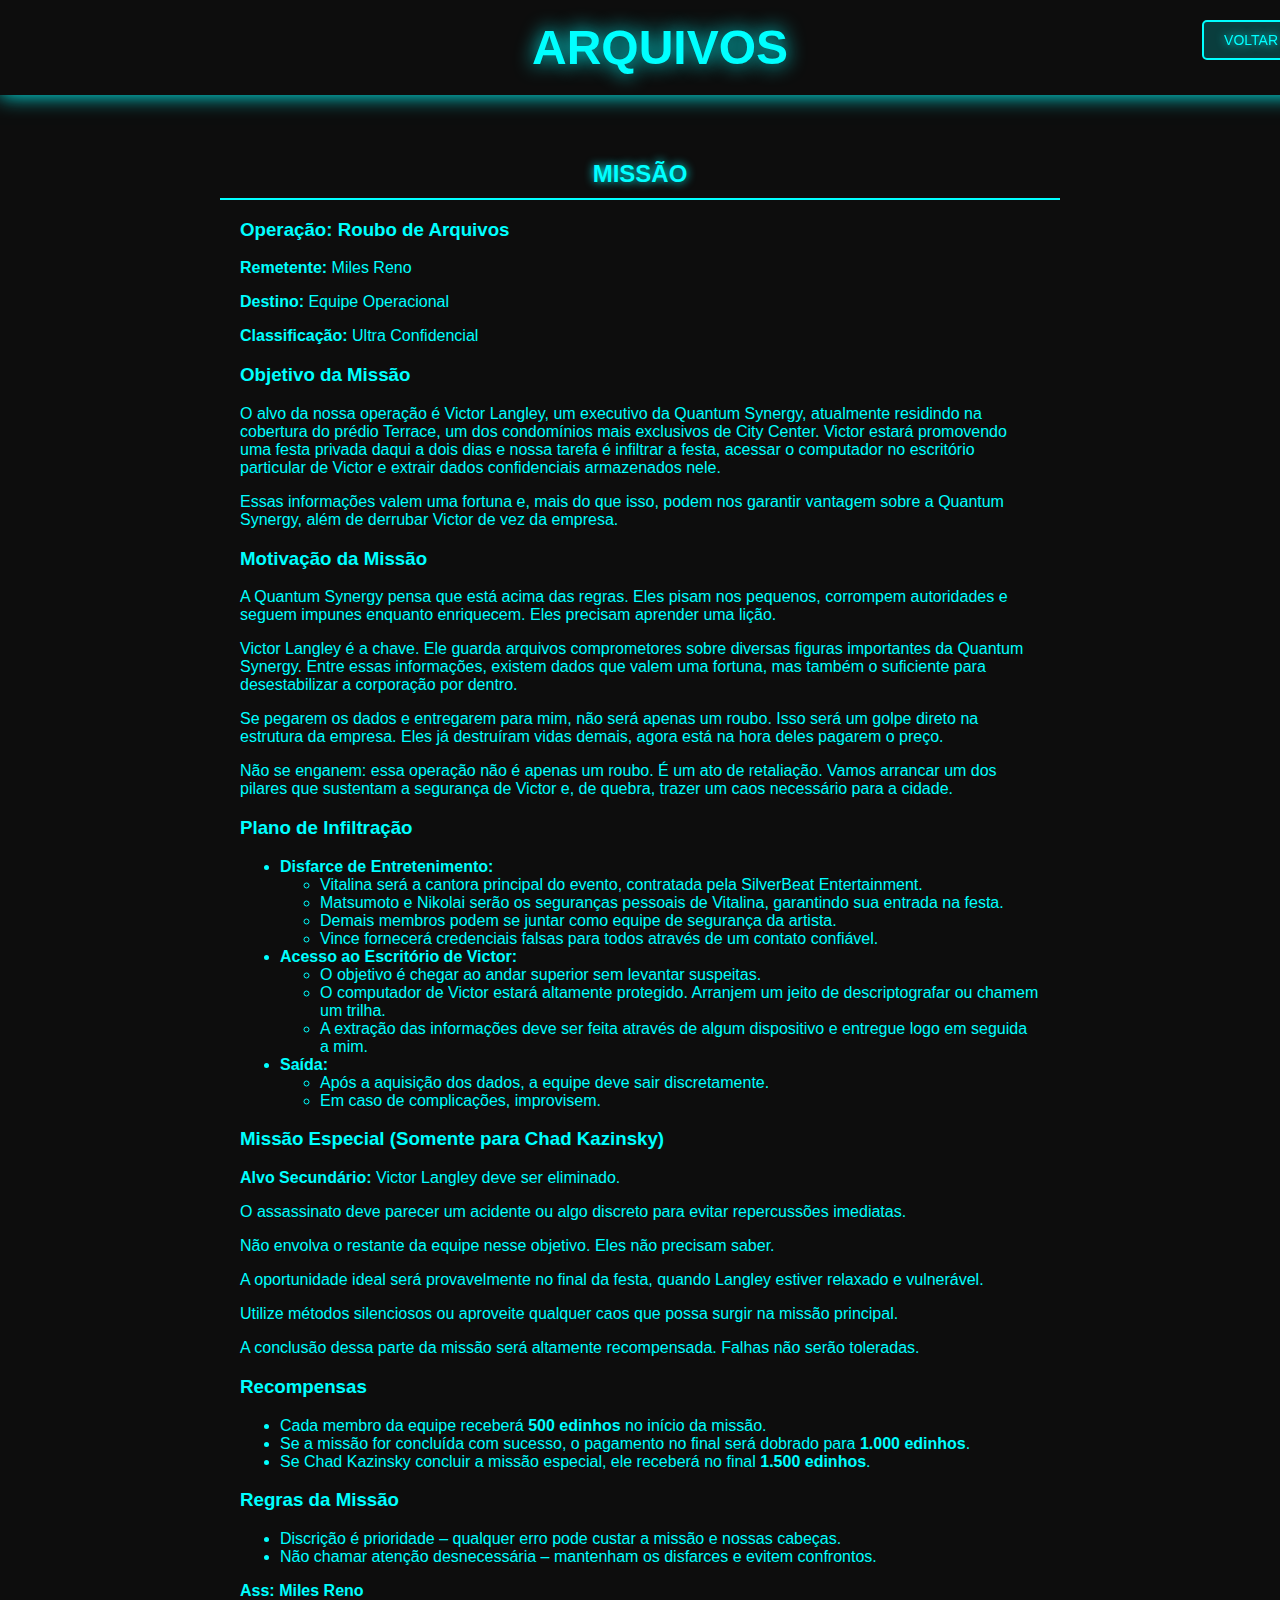
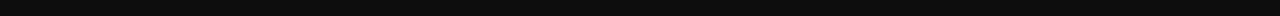
<file: pages/secretArquivo.html>
<!DOCTYPE html>
<html lang="en">
<head>
    <meta charset="UTF-8">
    <meta name="viewport" content="width=device-width, initial-scale=1.0">
    <title>Arquivo Secreto</title>
    <link rel="stylesheet" href="../css/arquivos.css">
</head>
<body>
    <header>
        <h1>ARQUIVOS</h1>
        <button class="voltar" onclick="window.location.href='/'">VOLTAR</button>
    </header>
    <main>
        <h2>MISSÃO</h2>
        <article>
            <h3>Operação: Roubo de Arquivos</h3>
            <p><strong>Remetente:</strong> Miles Reno</p>
            <p><strong>Destino:</strong> Equipe Operacional</p>
            <p><strong>Classificação:</strong> Ultra Confidencial</p>
            
            <h3 id="objetivoMissao">Objetivo da Missão</h3>
            <p>O alvo da nossa operação é Victor Langley, um executivo da Quantum Synergy, atualmente residindo na cobertura do prédio Terrace, um dos condomínios mais exclusivos de City Center. Victor estará promovendo uma festa privada daqui a dois dias e nossa tarefa é infiltrar a festa, acessar o computador no escritório particular de Victor e extrair dados confidenciais armazenados nele.</p>
            <p>Essas informações valem uma fortuna e, mais do que isso, podem nos garantir vantagem sobre a Quantum Synergy, além de derrubar Victor de vez da empresa.</p>
            
            <h3>Motivação da Missão</h3>
            <p>A Quantum Synergy pensa que está acima das regras. Eles pisam nos pequenos, corrompem autoridades e seguem impunes enquanto enriquecem. Eles precisam aprender uma lição.</p>
            <p>Victor Langley é a chave. Ele guarda arquivos comprometores sobre diversas figuras importantes da Quantum Synergy. Entre essas informações, existem dados que valem uma fortuna, mas também o suficiente para desestabilizar a corporação por dentro.</p>
            <p>Se pegarem os dados e entregarem para mim, não será apenas um roubo. Isso será um golpe direto na estrutura da empresa. Eles já destruíram vidas demais, agora está na hora deles pagarem o preço.</p>
            <p>Não se enganem: essa operação não é apenas um roubo. É um ato de retaliação. Vamos arrancar um dos pilares que sustentam a segurança de Victor e, de quebra, trazer um caos necessário para a cidade.</p>
            
            <h3>Plano de Infiltração</h3>
            <ul>
                <li><strong>Disfarce de Entretenimento:</strong>
                    <ul>
                        <li>Vitalina será a cantora principal do evento, contratada pela SilverBeat Entertainment.</li>
                        <li>Matsumoto e Nikolai serão os seguranças pessoais de Vitalina, garantindo sua entrada na festa.</li>
                        <li>Demais membros podem se juntar como equipe de segurança da artista.</li>
                        <li>Vince fornecerá credenciais falsas para todos através de um contato confiável.</li>
                    </ul>
                </li>
                <li><strong>Acesso ao Escritório de Victor:</strong>
                    <ul>
                        <li>O objetivo é chegar ao andar superior sem levantar suspeitas.</li>
                        <li>O computador de Victor estará altamente protegido. Arranjem um jeito de descriptografar ou chamem um trilha.</li>
                        <li>A extração das informações deve ser feita através de algum dispositivo e entregue logo em seguida a mim.</li>
                    </ul>
                </li>
                <li><strong>Saída:</strong>
                    <ul>
                        <li>Após a aquisição dos dados, a equipe deve sair discretamente.</li>
                        <li>Em caso de complicações, improvisem.</li>
                    </ul>
                </li>
            </ul>
            
            <h3>Missão Especial (Somente para Chad Kazinsky)</h3>
            <p><strong>Alvo Secundário:</strong> Victor Langley deve ser eliminado.</p>
            <p>O assassinato deve parecer um acidente ou algo discreto para evitar repercussões imediatas.</p>
            <p>Não envolva o restante da equipe nesse objetivo. Eles não precisam saber.</p>
            <p>A oportunidade ideal será provavelmente no final da festa, quando Langley estiver relaxado e vulnerável.</p>
            <p>Utilize métodos silenciosos ou aproveite qualquer caos que possa surgir na missão principal.</p>
            <p>A conclusão dessa parte da missão será altamente recompensada. Falhas não serão toleradas.</p>
            
            <h3>Recompensas</h3>
            <ul>
                <li>Cada membro da equipe receberá <strong>500 edinhos</strong> no início da missão.</li>
                <li>Se a missão for concluída com sucesso, o pagamento no final será dobrado para <strong>1.000 edinhos</strong>.</li>
                <li>Se Chad Kazinsky concluir a missão especial, ele receberá no final <strong>1.500 edinhos</strong>.</li>
            </ul>
            
            <h3>Regras da Missão</h3>
            <ul>
                <li>Discrição é prioridade – qualquer erro pode custar a missão e nossas cabeças.</li>
                <li>Não chamar atenção desnecessária – mantenham os disfarces e evitem confrontos.</li>
            </ul>

            <p><strong> Ass: Miles Reno</strong></p>
        </article>
    </main>
    <script>
            document.getElementById('objetivoMissao').addEventListener('click', function() {
            window.location.href = 'arquivos.html';
        });
    </script>
</body>
</html>
</file>
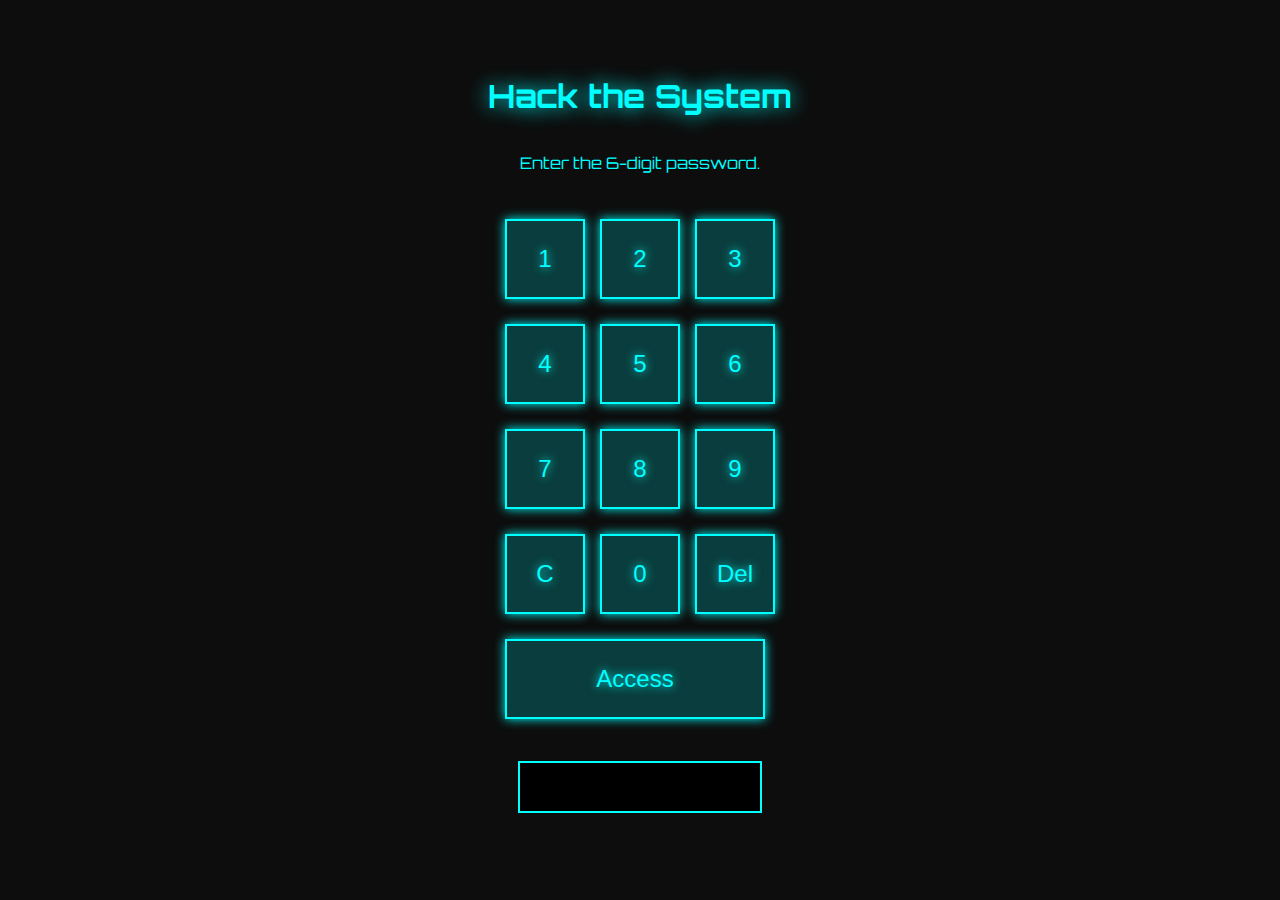
<file: pages/senha.html>
<!DOCTYPE html>
<html lang="en">
<head>
    <meta charset="UTF-8">
    <meta name="viewport" content="width=device-width, initial-scale=1.0">
    <title>Janelinha de Hack</title>
    <link rel="stylesheet" href="../css/senha.css">
</head>
<body>
    <div class="container">
        <h1>Hack the System</h1>
        <p>Enter the 6-digit password.</p>
        <div class="num-pad">
            <button class="num-button" onclick="enterDigit(1)">1</button>
            <button class="num-button" onclick="enterDigit(2)">2</button>
            <button class="num-button" onclick="enterDigit(3)">3</button>
            <button class="num-button" onclick="enterDigit(4)">4</button>
            <button class="num-button" onclick="enterDigit(5)">5</button>
            <button class="num-button" onclick="enterDigit(6)">6</button>
            <button class="num-button" onclick="enterDigit(7)">7</button>
            <button class="num-button" onclick="enterDigit(8)">8</button>
            <button class="num-button" onclick="enterDigit(9)">9</button>
            <button class="num-button" onclick="clearPassword()">C</button>
            <button class="num-button" onclick="enterDigit(0)">0</button>
            <button class="num-button" onclick="deleteLastDigit()">Del</button>
            <button class="num-acess" onclick="checkPassword()">Access</button>
        </div>
        <input type="text" id="password" maxlength="6" readonly>
        <p id="message"></p>
    </div>
    <script src="../js/senha.js"></script>
</body>
</html>
</file>
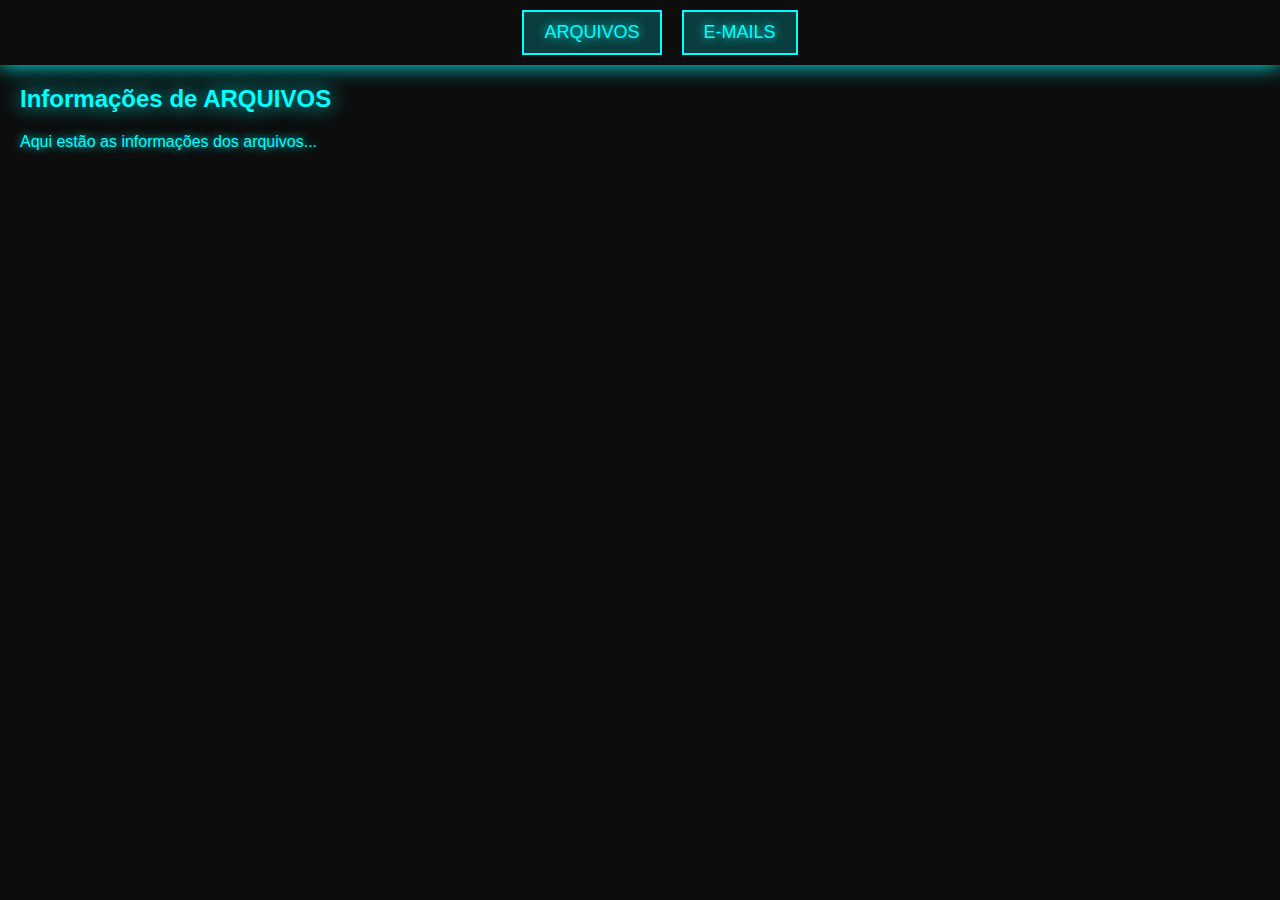
<file: pages/success.html>
<!DOCTYPE html>
<html lang="en">
<head>
    <meta charset="UTF-8">
    <meta name="viewport" content="width=device-width, initial-scale=1.0">
    <title>Sucesso</title>
    <link rel="stylesheet" href="../css/success-styles.css">
</head>
<body>
    <header>
        <div class="navbar">
            <button onclick="showContent('arquivos')">ARQUIVOS</button>
            <button onclick="showContent('emails')">E-MAILS</button>
        </div>
    </header>
    <div class="container">
        <div id="arquivos" class="content">
            <h2>Informações de ARQUIVOS</h2>
            <p>Aqui estão as informações dos arquivos...</p>
        </div>
        <div id="emails" class="content">
            <h2>Informações de E-MAILS</h2>
            <p>Aqui estão as informações dos e-mails...</p>
        </div>
    </div>
    <script>
        function showContent(section) {
            document.querySelectorAll('.content').forEach(div => {
                div.classList.remove('active');
            });
            document.getElementById(section).classList.add('active');
        }
        showContent('arquivos');
    </script>
</body>
</html>
</file>
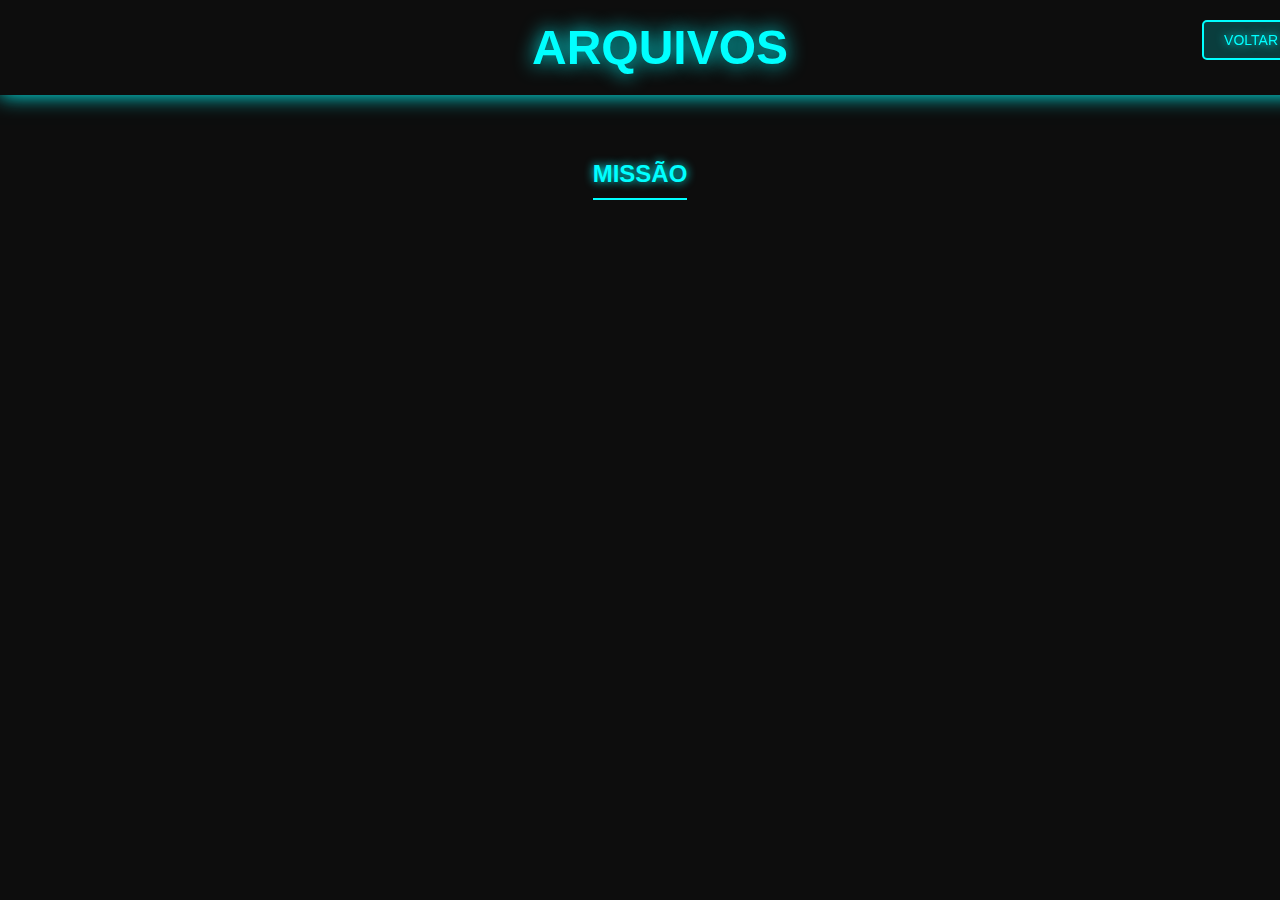
<file: ui/html/arquivos.html>
<!DOCTYPE html>
<html lang="en">
<head>
    <meta charset="UTF-8">
    <meta name="viewport" content="width=device-width, initial-scale=1.0">
    <title>Sucesso</title>
    <link rel="stylesheet" href="../css/arquivos.css">
</head>
<body>
    <header>
        <h1>ARQUIVOS</h1>
        <button class="voltar" onclick="window.location.href='../../home.html'">VOLTAR</button>
    </header>
    <main>
        <h2>MISSÃO</h2>
    </main>
    <script src="../js/arquivos.js"></script>
</body>
</html>
</file>
<file: styles.css>
@import url('https://fonts.googleapis.com/css2?family=Orbitron&display=swap');

body {
    background-color: #0d0d0d;
    color: #0ff;
    font-family: 'Orbitron', sans-serif;
    text-align: center;
    display: flex;
    justify-content: center;
    align-items: center;
    height: 100vh;
    margin: 0;
}
.container {
    display: flex;
    gap: 3rem;
}
button {
    padding: 20px 40px;
    font-size: 20px;
    cursor: pointer;
    border: none;
    border-radius: 5px;
    background-color: rgba(0, 255, 255, 0.2);
    color: #0ff;
    border: 2px solid #0ff;
    text-shadow: 0 0 10px #0ff;
    transition: 0.3s;
}
button:hover {
    background-color: #0ff;
    color: #0d0d0d;
    box-shadow: 0 0 20px #0ff;
}
</file>
<file: game-password/styles.css>
@import url('https://fonts.googleapis.com/css2?family=Orbitron&display=swap');

body {
    background-color: #0d0d0d;
    color: #0ff;
    font-family: 'Orbitron', sans-serif;
    text-align: center;
    display: flex;
    flex-direction: column;
    justify-content: center;
    align-items: center;
    height: 100vh;
    margin: 0;
}
.container {
    display: flex;
    flex-direction: column;
    align-items: center;
}
.num-pad {
    display: grid;
    grid-template-columns: repeat(3, 80px);
    gap: 15px;
    justify-content: center;
    margin-top: 20px;
    margin-bottom: 2rem;
}
.num-button, .num-acess {
    font-size: 24px;
    width: 80px;
    height: 80px;
    background: rgba(0, 255, 255, 0.2);
    color: #0ff;
    border: 2px solid #0ff;
    cursor: pointer;
    text-shadow: 0 0 10px #0ff;
    transition: 0.3s;
}
.num-button:hover, .num-acess:hover {
    background: #0ff;
    color: #0d0d0d;
    box-shadow: 0 0 20px #0ff;
}
.num-acess {
    width: 260px;
}
input {
    font-size: 24px;
    padding: 10px;
    background: black;
    color: #0ff;
    border: 2px solid #0ff;
    text-align: center;
    width: 220px;
    margin-top: 10px;
    text-shadow: 0 0 10px #0ff;
}
button {
    font-size: 24px;
    background: #0ff;
    color: black;
    padding: 12px;
    border: none;
    cursor: pointer;
    margin-top: 10px;
    box-shadow: 0 0 10px #0ff;
}
h1 {
    text-shadow: 0 0 20px #0ff;
}
</file>
<file: arquivos.css>
body {
    background-color: #0d0d0d;
    color: #0ff;
    font-family: 'Orbitron', sans-serif;
    text-align: center; 
    margin: 0;
    padding: 0; 
    display: flex;
    flex-direction: column;
    align-items: center;
}

header {
    width: 100%; 
    background-color: #0d0d0d; 
    box-shadow: 0 0 20px #0ff; 
    padding: 20px;
    position: fixed;
    top: 0;
    left: 0;
    right: 0;
    text-align: center;
}

main {
    margin-top: 150px;
}

h1 {
    font-size: 48px;
    text-shadow: 0 0 20px #0ff; 
    margin: 0;
}

h2 {
    font-size: 24px;
    text-shadow: 0 0 10px #0ff; 
    margin: 10px 0 0 0;
    padding-bottom: 10px; /* Espaçamento abaixo do texto */
    border-bottom: 2px solid #0ff; /* Borda inferior */
}

button.voltar {
    position: absolute;
    top: 20px;
    right: 20px;
    padding: 10px 20px;
    font-size: 14px;
    cursor: pointer;
    border: none;
    border-radius: 5px;
    background-color: rgba(0, 255, 255, 0.2);
    color: #0ff;
    border: 2px solid #0ff;
    text-shadow: 0 0 10px #0ff;
    transition: 0.3s;
}

button.voltar:hover {
    background-color: #0ff;
    color: #0d0d0d;
    box-shadow: 0 0 20px #0ff;
}
</file>
<file: home.css>
@import url('https://fonts.googleapis.com/css2?family=Orbitron&display=swap');

body {
    background-color: #0d0d0d;
    color: #0ff;
    font-family: 'Orbitron', sans-serif;
    text-align: center;
    display: flex;
    justify-content: center;
    align-items: center;
    height: 100vh;
    margin: 0;
}
.container {
    display: flex;
    gap: 3rem;
}
button {
    padding: 20px 40px;
    font-size: 20px;
    cursor: pointer;
    border: none;
    border-radius: 5px;
    background-color: rgba(0, 255, 255, 0.2);
    color: #0ff;
    border: 2px solid #0ff;
    text-shadow: 0 0 10px #0ff;
    transition: 0.3s;
}
button:hover {
    background-color: #0ff;
    color: #0d0d0d;
    box-shadow: 0 0 20px #0ff;
}
</file>
<file: senha.css>
@import url('https://fonts.googleapis.com/css2?family=Orbitron&display=swap');

body {
    background-color: #0d0d0d;
    color: #0ff;
    font-family: 'Orbitron', sans-serif;
    text-align: center;
    display: flex;
    flex-direction: column;
    justify-content: center;
    align-items: center;
    height: 100vh;
    margin: 0;
}
.container {
    display: flex;
    flex-direction: column;
    align-items: center;
}
.num-pad {
    display: grid;
    grid-template-columns: repeat(3, 80px);
    gap: 15px;
    justify-content: center;
    margin-top: 20px;
    margin-bottom: 2rem;
}
.num-button, .num-acess {
    font-size: 24px;
    width: 80px;
    height: 80px;
    background: rgba(0, 255, 255, 0.2);
    color: #0ff;
    border: 2px solid #0ff;
    cursor: pointer;
    text-shadow: 0 0 10px #0ff;
    transition: 0.3s;
}
.num-button:hover, .num-acess:hover {
    background: #0ff;
    color: #0d0d0d;
    box-shadow: 0 0 20px #0ff;
}
.num-acess {
    width: 260px;
}
input {
    font-size: 24px;
    padding: 10px;
    background: black;
    color: #0ff;
    border: 2px solid #0ff;
    text-align: center;
    width: 220px;
    margin-top: 10px;
    text-shadow: 0 0 10px #0ff;
}
button {
    font-size: 24px;
    background: #0ff;
    color: black;
    padding: 12px;
    border: none;
    cursor: pointer;
    margin-top: 10px;
    box-shadow: 0 0 10px #0ff;
}
h1 {
    text-shadow: 0 0 20px #0ff;
}
</file>
<file: success-styles.css>
body {
    background-color: #0d0d0d;
    color: #0ff;
    font-family: 'Orbitron', sans-serif;
    text-align: left; 
    display: flex;
    flex-direction: column;
    justify-content: flex-start;
    align-items: flex-start; 
    height: 100vh;
    margin: 0;
    padding: 0; 
}

.content {
    display: none;
    text-align: left; 
    margin: 20px; 
    color: #0ff; 
    text-shadow: 0 0 10px #0ff; 
}

.active {
    display: block;
}

header {
    width: 100%; 
    background-color: #0d0d0d; 
    box-shadow: 0 0 20px #0ff; 
}

.navbar {
    display: flex;
    justify-content: center; 
    padding: 10px 20px; 
    width: 100%; 
}

.navbar button {
    font-size: 18px;
    padding: 10px 20px;
    margin: 0 10px;
    cursor: pointer;
    background-color: rgba(0, 255, 255, 0.2);
    color: #0ff; 
    border: 2px solid #0ff; 
    text-shadow: 0 0 10px #0ff; 
    transition: background-color 0.3s, box-shadow 0.3s;
}

.navbar button:hover {
    background-color: #0ff; 
    color: #0d0d0d; 
    box-shadow: 0 0 20px #0ff;
}

h2 {
    text-shadow: 0 0 20px #0ff; 
}

p {
    text-shadow: 0 0 10px #0ff; 
}
</file>
<file: css/arquivos.css>
body {
    background-color: #0d0d0d;
    color: #0ff;
    font-family: 'Orbitron', sans-serif;
    margin: 0;
    padding: 0; 
    display: flex;
    flex-direction: column;
    align-items: center;
}

header {
    width: 100%; 
    background-color: #0d0d0d; 
    box-shadow: 0 0 20px #0ff; 
    padding: 20px;
    position: fixed;
    top: 0;
    left: 0;
    right: 0;
    text-align: center;
}

main {
    margin-top: 150px;
}

article {
    padding: 0 20px; 
    max-width: 800px;
}

h1 {
    font-size: 48px;
    text-shadow: 0 0 20px #0ff; 
    margin: 0;
}

h2 {
    text-align: center;
    font-size: 24px;
    text-shadow: 0 0 10px #0ff; 
    margin: 10px 0 0 0;
    padding-bottom: 10px; 
    border-bottom: 2px solid #0ff; 
}

button.voltar {
    position: absolute;
    top: 20px;
    right: 20px;
    padding: 10px 20px;
    font-size: 14px;
    cursor: pointer;
    border: none;
    border-radius: 5px;
    background-color: rgba(0, 255, 255, 0.2);
    color: #0ff;
    border: 2px solid #0ff;
    text-shadow: 0 0 10px #0ff;
    transition: 0.3s;
}

button.voltar:hover {
    background-color: #0ff;
    color: #0d0d0d;
    box-shadow: 0 0 20px #0ff;
}
</file>
<file: css/dados.css>
body {
    font-family: 'Orbitron', sans-serif;
    background-color: #0d0d0d;
    color: #0ff;
    text-align: center;
    padding: 20px;
}

h1 {
    color: #0ff;
    text-shadow: 0 0 20px #0ff;
    border-bottom: 2px solid #0ff; 
    padding-bottom: 10px; 
    margin-bottom: 3rem;
}

.edit-container {
    background-color: #1a1a1a;
    padding: 20px;
    border-radius: 10px;
    box-shadow: 0 0 20px #0ff;
    text-align: center; 
    width: 50%;
    margin: 0 auto 60px auto; 
}

.edit-container h2 {
    color: #0ff;
    text-shadow: 0 0 10px #0ff;
    margin-bottom: 20px;
}

.edit-container label {
    display: inline-block;
    width: 9%;
    color: #0ff;
    text-shadow: 0 0 5px #0ff;
    vertical-align: super; 
    text-align: right; 
    margin-right: 10px; 
}

.edit-container input {
    width: 60%; 
    padding: 10px;
    margin-bottom: 20px;
    border: 2px solid #0ff;
    border-radius: 5px;
    background-color: #0d0d0d;
    color: #0ff;
    text-shadow: 0 0 5px #0ff;
    box-shadow: 0 0 10px #0ff inset;
    font-family: 'Orbitron', sans-serif;
    vertical-align: middle; 
}

.edit-container input:focus {
    outline: none;
    box-shadow: 0 0 20px #0ff inset;
}

.edit-container button {
    margin: 5px;
    padding: 10px 20px;
    background-color: rgba(0, 255, 255, 0.2);
    border: 2px solid #0ff;
    cursor: pointer;
    font-weight: bold;
    color: #0ff;
    text-shadow: 0 0 10px #0ff;
    transition: 0.3s;
    border-radius: 5px;
}

.edit-container button:hover {
    background-color: #0ff;
    color: #0d0d0d;
    box-shadow: 0 0 20px #0ff;
}

table {
    width: 80%;
    margin: 20px auto;
    border-collapse: collapse;
    background-color: #1a1a1a;
    box-shadow: 0 0 20px #0ff;
}

th, td {
    padding: 12px;
    border: 1px solid #444;
    text-align: left;
    color: #0ff;
}

th {
    background-color: #0d0d0d;
    text-shadow: 0 0 10px #0ff;
}

.buttons {
    margin-bottom: 15px;
}

button {
    margin: 5px;
    padding: 10px;
    background-color: rgba(0, 255, 255, 0.2);
    border: 2px solid #0ff;
    cursor: pointer;
    font-weight: bold;
    color: #0ff;
    text-shadow: 0 0 10px #0ff;
    transition: 0.3s;
}

button:hover {
    background-color: #0ff;
    color: #0d0d0d;
    box-shadow: 0 0 20px #0ff;
}
</file>
<file: css/noticias.css>
body {
    background-color: #0d0d0d;
    color: #0ff;
    font-family: 'Orbitron', sans-serif;
    margin: 0;
    padding: 0; 
    display: flex;
    flex-direction: column;
    align-items: center;
}

header {
    width: 100%; 
    background-color: #0d0d0d;
    padding: 20px;
    position: fixed;
    top: 0;
    left: 0;
    right: 0;
    text-align: center;
    box-shadow: 0 0 20px #0ff;
    z-index: 1000;
}

main {
    margin-top: 150px;
    width: 100%;
    display: flex;
    flex-direction: column;
    align-items: center;
}

article {
    padding: 20px; 
    max-width: 800px; 
    background-color: #1a1a1a;
    border-radius: 10px;
    box-shadow: 0 0 20px #0ff;
    margin-bottom: 20px;
}

.materia-grande {
    margin-top: 8rem;
}

#noticias-pequenas {
    margin-top: 5rem;
}

.noticias-pequenas {
    margin-top: 4rem;
}

h1 {
    font-size: 48px;
    text-shadow: 0 0 20px #0ff; 
    margin: 0;
}

h2 {
    text-align: center;
    font-size: 24px;
    text-shadow: 0 0 10px #0ff; 
    margin: 10px 0 20px 0;
    padding-bottom: 10px; 
    border-bottom: 2px solid #0ff;
}

h3 {
    font-size: 20px;
    text-shadow: 0 0 10px #0ff;
    margin-top: 20px;
}

button.voltar {
    position: absolute;
    top: 20px;
    right: 20px;
    padding: 10px 20px;
    font-size: 14px;
    cursor: pointer;
    border: none;
    border-radius: 5px;
    background-color: rgba(0, 255, 255, 0.2);
    color: #0ff;
    border: 2px solid #0ff;
    text-shadow: 0 0 10px #0ff;
    transition: 0.3s;
}

button.voltar:hover {
    background-color: #0ff;
    color: #0d0d0d;
    box-shadow: 0 0 20px #0ff;
}

.nav-buttons {
    display: flex;
    justify-content: center;
    margin-bottom: 20px;
}

.nav-buttons button {
    margin: 0 10px;
    padding: 10px 20px;
    background-color: rgba(0, 255, 255, 0.2);
    border: 2px solid #0ff;
    cursor: pointer;
    font-weight: bold;
    color: #0ff;
    text-shadow: 0 0 10px #0ff;
    transition: 0.3s;
    border-radius: 5px;
}

.nav-buttons button:hover {
    background-color: #0ff;
    color: #0d0d0d;
    box-shadow: 0 0 20px #0ff;
}

.hidden {
    display: none;
}

blockquote {
    border-left: 5px solid #0ff;
    padding-left: 10px;
    margin-left: 0;
    color: #0ff;
    text-shadow: 0 0 10px #0ff;
}

ul {
    list-style-type: none;
    padding: 0;
}

ul li {
    margin-bottom: 10px;
}

hr {
    border: 0;
    height: 1px;
    background: #0ff;
    margin: 20px 0;
}
</file>
<file: css/senha.css>
@import url('https://fonts.googleapis.com/css2?family=Orbitron&display=swap');

body {
    background-color: #0d0d0d;
    color: #0ff;
    font-family: 'Orbitron', sans-serif;
    text-align: center;
    display: flex;
    flex-direction: column;
    justify-content: center;
    align-items: center;
    height: 100vh;
    margin: 0;
}
.container {
    display: flex;
    flex-direction: column;
    align-items: center;
}
.num-pad {
    display: grid;
    grid-template-columns: repeat(3, 80px);
    gap: 15px;
    justify-content: center;
    margin-top: 20px;
    margin-bottom: 2rem;
}
.num-button, .num-acess {
    font-size: 24px;
    width: 80px;
    height: 80px;
    background: rgba(0, 255, 255, 0.2);
    color: #0ff;
    border: 2px solid #0ff;
    cursor: pointer;
    text-shadow: 0 0 10px #0ff;
    transition: 0.3s;
}
.num-button:hover, .num-acess:hover {
    background: #0ff;
    color: #0d0d0d;
    box-shadow: 0 0 20px #0ff;
}
.num-acess {
    width: 260px;
}
input {
    font-size: 24px;
    padding: 10px;
    background: black;
    color: #0ff;
    border: 2px solid #0ff;
    text-align: center;
    width: 220px;
    margin-top: 10px;
    text-shadow: 0 0 10px #0ff;
}
button {
    font-size: 24px;
    background: #0ff;
    color: black;
    padding: 12px;
    border: none;
    cursor: pointer;
    margin-top: 10px;
    box-shadow: 0 0 10px #0ff;
}
h1 {
    text-shadow: 0 0 20px #0ff;
}
</file>
<file: css/success-styles.css>
body {
    background-color: #0d0d0d;
    color: #0ff;
    font-family: 'Orbitron', sans-serif;
    text-align: left; 
    display: flex;
    flex-direction: column;
    justify-content: flex-start;
    align-items: flex-start; 
    height: 100vh;
    margin: 0;
    padding: 0; 
}

.content {
    display: none;
    text-align: left; 
    margin: 20px; 
    color: #0ff; 
    text-shadow: 0 0 10px #0ff; 
}

.active {
    display: block;
}

header {
    width: 100%; 
    background-color: #0d0d0d; 
    box-shadow: 0 0 20px #0ff; 
}

.navbar {
    display: flex;
    justify-content: center; 
    padding: 10px 20px; 
    width: 100%; 
}

.navbar button {
    font-size: 18px;
    padding: 10px 20px;
    margin: 0 10px;
    cursor: pointer;
    background-color: rgba(0, 255, 255, 0.2);
    color: #0ff; 
    border: 2px solid #0ff; 
    text-shadow: 0 0 10px #0ff; 
    transition: background-color 0.3s, box-shadow 0.3s;
}

.navbar button:hover {
    background-color: #0ff; 
    color: #0d0d0d; 
    box-shadow: 0 0 20px #0ff;
}

h2 {
    text-shadow: 0 0 20px #0ff; 
}

p {
    text-shadow: 0 0 10px #0ff; 
}
</file>
<file: ui/css/arquivos.css>
body {
    background-color: #0d0d0d;
    color: #0ff;
    font-family: 'Orbitron', sans-serif;
    text-align: center; 
    margin: 0;
    padding: 0; 
    display: flex;
    flex-direction: column;
    align-items: center;
}

header {
    width: 100%; 
    background-color: #0d0d0d; 
    box-shadow: 0 0 20px #0ff; 
    padding: 20px;
    position: fixed;
    top: 0;
    left: 0;
    right: 0;
    text-align: center;
}

main {
    margin-top: 150px;
}

h1 {
    font-size: 48px;
    text-shadow: 0 0 20px #0ff; 
    margin: 0;
}

h2 {
    font-size: 24px;
    text-shadow: 0 0 10px #0ff; 
    margin: 10px 0 0 0;
    padding-bottom: 10px; /* Espaçamento abaixo do texto */
    border-bottom: 2px solid #0ff; /* Borda inferior */
}

button.voltar {
    position: absolute;
    top: 20px;
    right: 20px;
    padding: 10px 20px;
    font-size: 14px;
    cursor: pointer;
    border: none;
    border-radius: 5px;
    background-color: rgba(0, 255, 255, 0.2);
    color: #0ff;
    border: 2px solid #0ff;
    text-shadow: 0 0 10px #0ff;
    transition: 0.3s;
}

button.voltar:hover {
    background-color: #0ff;
    color: #0d0d0d;
    box-shadow: 0 0 20px #0ff;
}
</file>
